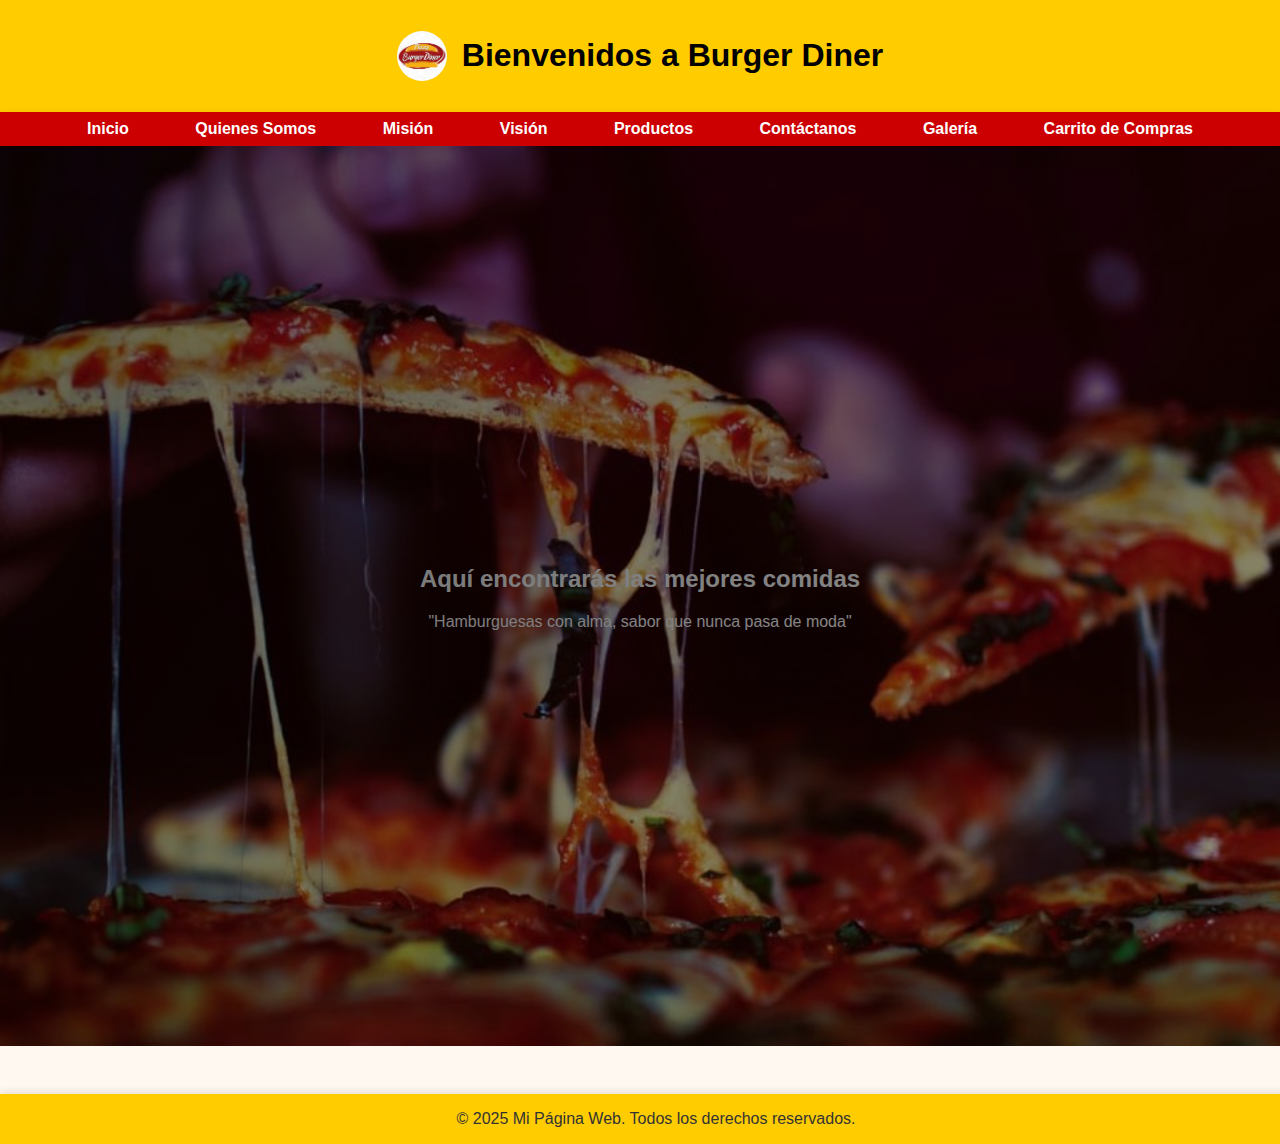
<file: tics 2/index.html>
<!DOCTYPE html>
<html lang="es">
<head>
  <meta charset="UTF-8" />
  <meta name="viewport" content="width=device-width, initial-scale=1.0" />
  <title>Mi Página Web</title>
  <link rel="stylesheet" href="style.css" />
</head>
<body>


  <header>
    <img src="burge.jpg" alt="Logo de burger Diner" class="logo" />
    <h1>Bienvenidos a Burger Diner</h1>
  </header>

  <nav>
   <a href="index.html">Inicio</a>
    <a href="Quienes somos.html">Quienes Somos</a>
    <a href="Mision.html">Misión</a>
    <a href="Vision.html">Visión</a>
    <a href="Productos.html">Productos</a>
    <a href="Contactanos.html">Contáctanos</a>
    <a href="Galeria.html">Galería</a>
    <a href="Carrito.html">Carrito de Compras</a>
  </nav>

  <main>
    <section class="hero">
      <div class="hero-content">
        <h2>Aquí encontrarás las mejores comidas</h2>
        <p>"Hamburguesas con alma, sabor que nunca pasa de moda"</p>
      </div>
    </section>
  </main>

  <footer>
    &copy; 2025 Mi Página Web. Todos los derechos reservados.
  </footer>

</body>
</html>
</file>
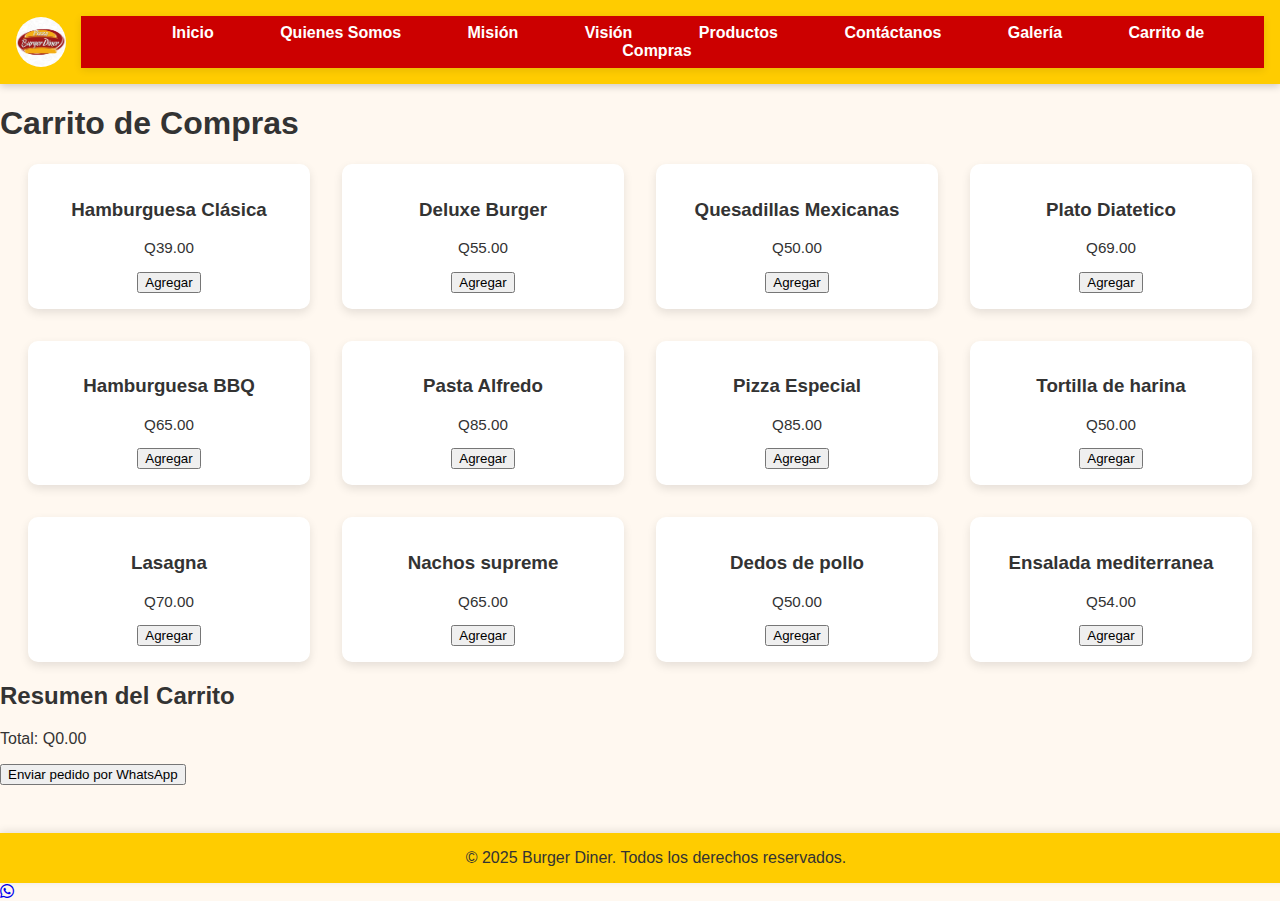
<file: tics 2/Carrito.html>
<!DOCTYPE html>
<html lang="es">
<head>
  <meta charset="UTF-8" />
  <meta name="viewport" content="width=device-width, initial-scale=1" />
  <title>Carrito de Compras | Burger Diner</title>

  <link rel="stylesheet" href="https://cdnjs.cloudflare.com/ajax/libs/font-awesome/6.5.0/css/all.min.css" crossorigin="anonymous" />
  <link rel="stylesheet" href="style.css" />
</head>
<body>

  <header>
     <img src="burge.jpg" alt="Logo Burger Diner" class="logo">
  
    <nav>
      <a href="index.html">Inicio</a>
      <a href="Quienes somos.html">Quienes Somos</a>
      <a href="Mision.html">Misión</a>
      <a href="Vision.html">Visión</a>
      <a href="Productos.html">Productos</a>
      <a href="Contactanos.html">Contáctanos</a>
      <a href="Galeria.html">Galería</a>
      <a href="Carrito.html">Carrito de Compras</a>
    </nav>
  </header>

  <h1>Carrito de Compras</h1>

  <div class="contenedor-productos">
    <div class="producto"><h3>Hamburguesa Clásica</h3><p>Q39.00</p><button onclick="agregar('Hamburguesa Clásica',39)">Agregar</button></div>
    <div class="producto"><h3>Deluxe Burger</h3><p>Q55.00</p><button onclick="agregar('Cheeseburger',55)">Agregar</button></div>
    <div class="producto"><h3>Quesadillas Mexicanas</h3><p>Q50.00</p><button onclick="agregar('Papas Fritas',50)">Agregar</button></div>
    <div class="producto"><h3>Plato Diatetico</h3><p>Q69.00</p><button onclick="agregar('Milkshake de Vainilla',69)">Agregar</button></div>
    <div class="producto"><h3>Hamburguesa BBQ</h3><p>Q65.00</p><button onclick="agregar('Hamburguesa BBQ',65)">Agregar</button></div>
    <div class="producto"><h3>Pasta Alfredo</h3><p>Q85.00</p><button onclick="agregar('Combo Familiar',65)">Agregar</button></div>
    <div class="producto"><h3>Pizza Especial</h3><p>Q85.00</p><button onclick="agregar('Pizza Especial',85)">Agregar</button></div>
    <div class="producto"><h3>Tortilla de harina</h3><p>Q50.00</p><button onclick="agregar('Tortilla de harina',50)">Agregar</button></div>
 <div class="producto"><h3>Lasagna</h3><p>Q70.00</p><button onclick="agregar('Lasagna',70)">Agregar</button></div>
  <div class="producto"><h3>Nachos supreme</h3><p>Q65.00</p><button onclick="agregar('Nachos supreme',65)">Agregar</button></div>
   <div class="producto"><h3>Dedos de pollo</h3><p>Q50.00</p><button onclick="agregar('Dedos de pollo',50)">Agregar</button></div>
    <div class="producto"><h3>Ensalada mediterranea</h3><p>Q54.00</p><button onclick="agregar('Ensalada mediterranea',54)">Agregar</button></div>
  </div>

  <div class="carrito">
    <h2>Resumen del Carrito</h2>
    <ul id="lista-carrito"></ul>
    <p>Total: Q<span id="total">0.00</span></p>
    <button onclick="enviarPedido()">Enviar pedido por WhatsApp</button>
  </div>

  <footer>
    &copy; 2025 Burger Diner. Todos los derechos reservados.
  </footer>

  <!-- Botón flotante de WhatsApp -->
  <a href="https://wa.me/50279648600?text=Hola%2C%20me%20gustaría%20hacer%20un%20pedido"
     class="whatsapp-float" target="_blank" aria-label="WhatsApp">
    <i class="fab fa-whatsapp"></i>
  </a>

  <script>
    const carrito = [];

    function agregar(nombre, precio) {
      carrito.push({ nombre, precio });
      render();
    }

    function render() {
      const ul = document.getElementById("lista-carrito");
      ul.innerHTML = "";
      let total = 0;
      carrito.forEach(item => {
        const li = document.createElement("li");
        li.textContent = `${item.nombre} - Q${item.precio.toFixed(2)}`;
        ul.appendChild(li);
        total += item.precio;
      });
      document.getElementById("total").textContent = total.toFixed(2);
    }

    function enviarPedido() {
      if (!carrito.length) {
        alert("El carrito está vacío.");
        return;
      }
      let mensaje = "Hola, quiero hacer un pedido:\n";
      carrito.forEach(i => mensaje += `- ${i.nombre}: Q${i.precio.toFixed(2)}\n`);
      const total = carrito.reduce((s, i) => s + i.precio, 0);
      mensaje += `Total: Q${total.toFixed(2)}`;
      const url = `https://wa.me/50279428490?text=${encodeURIComponent(mensaje)}`;
      window.open(url, "_blank");
    }
  </script>
</body>
</html>
</file>
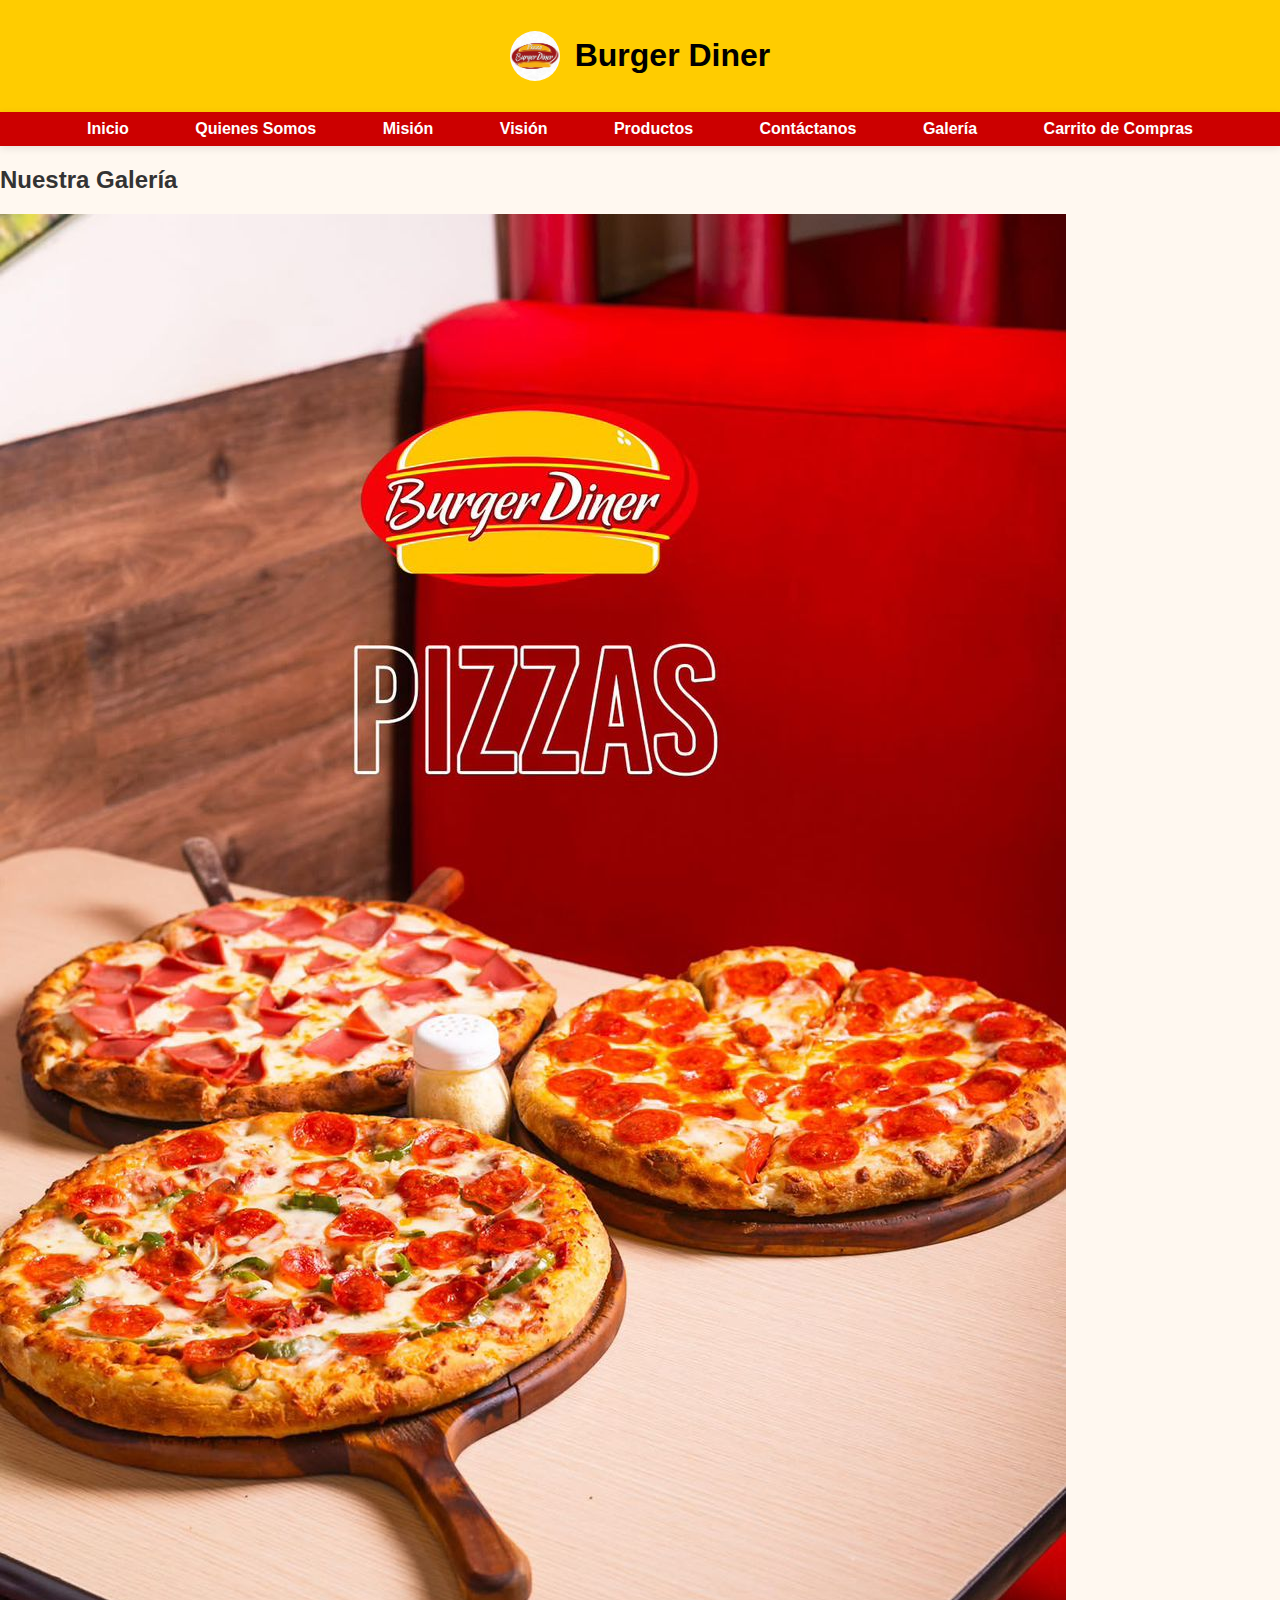
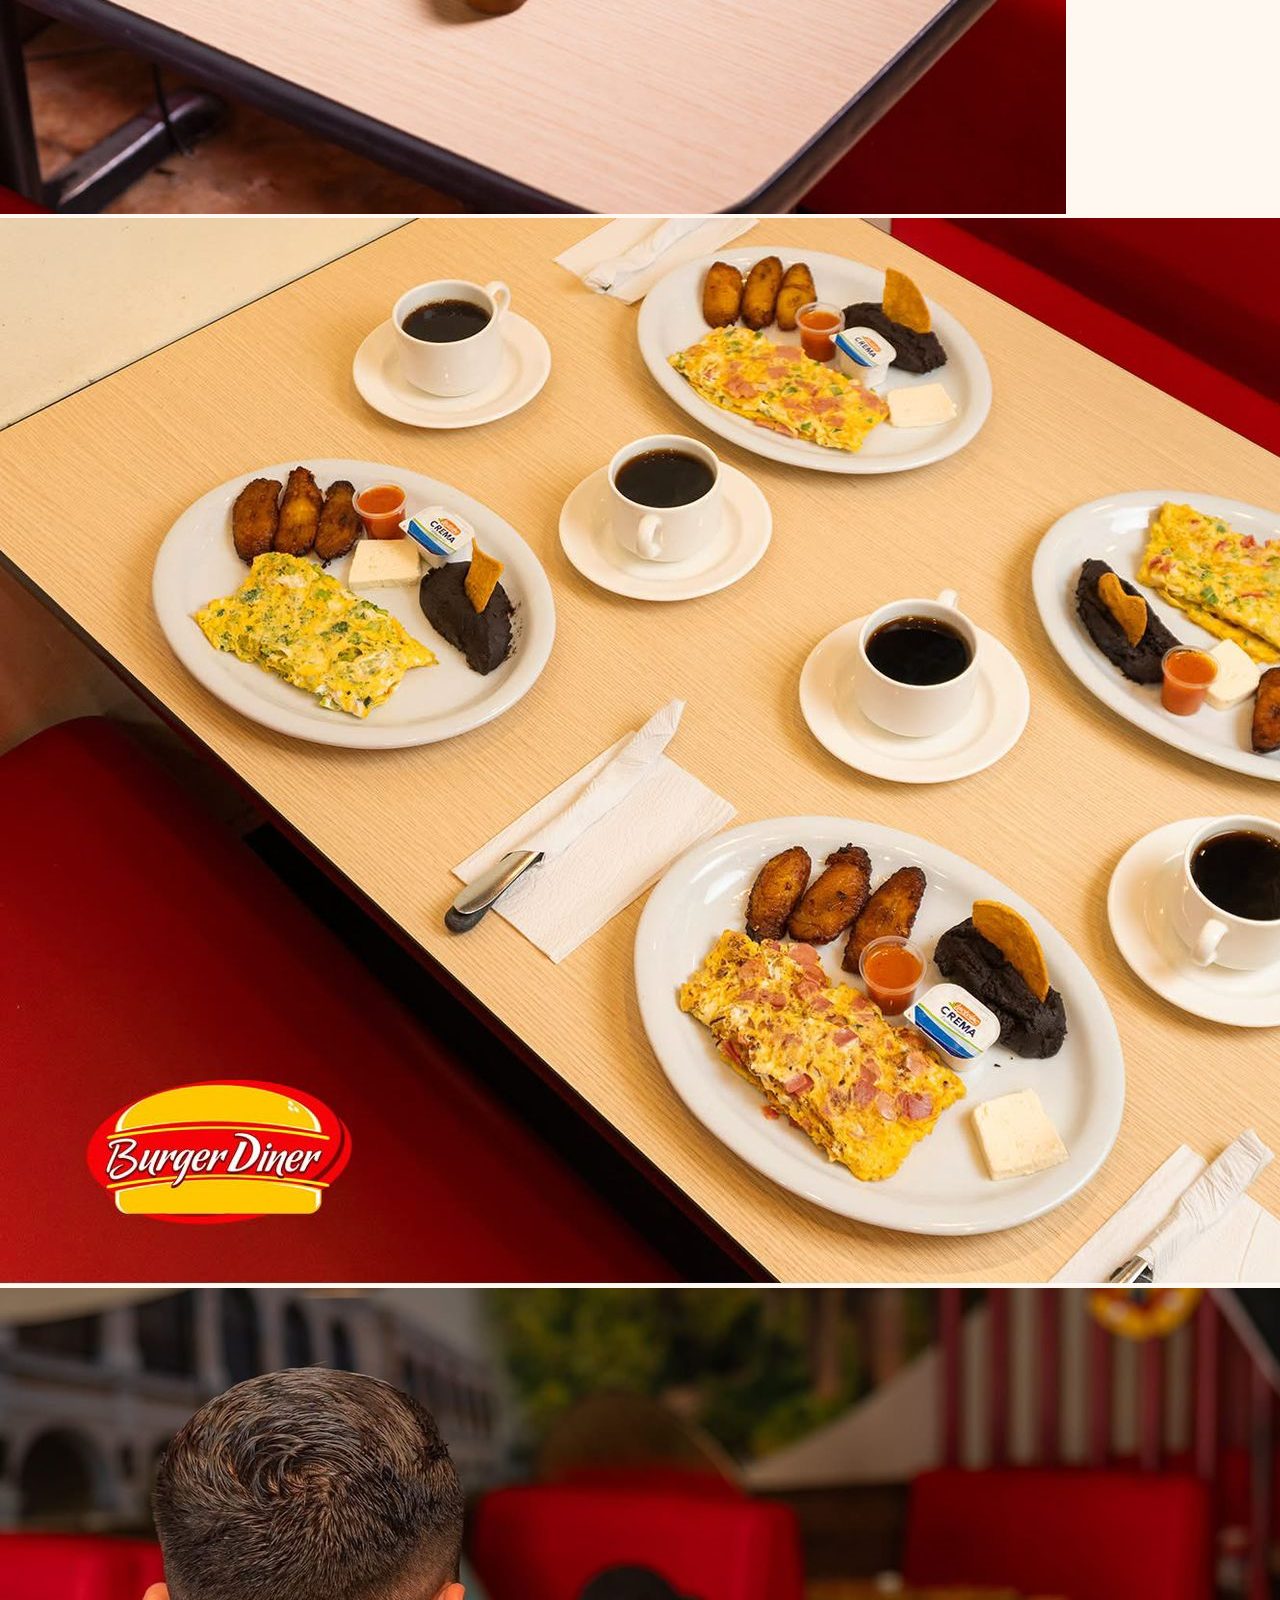
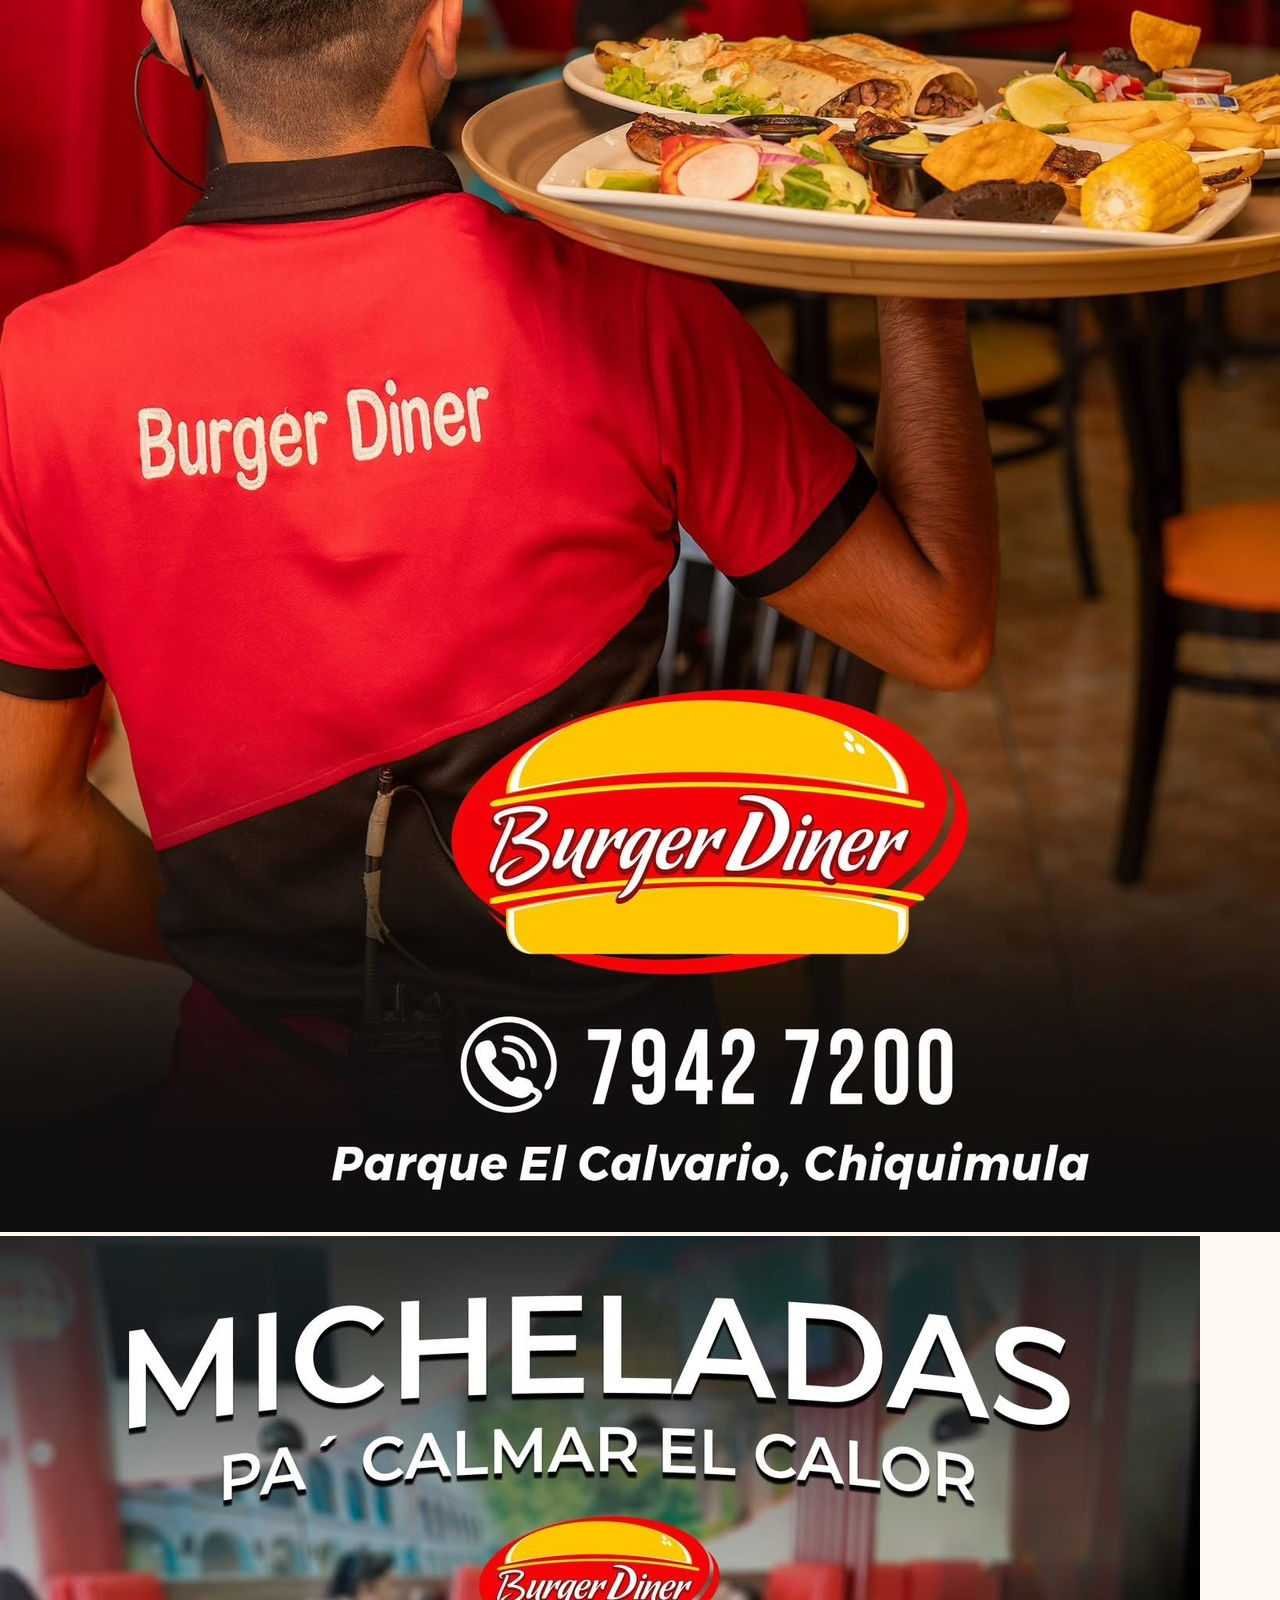
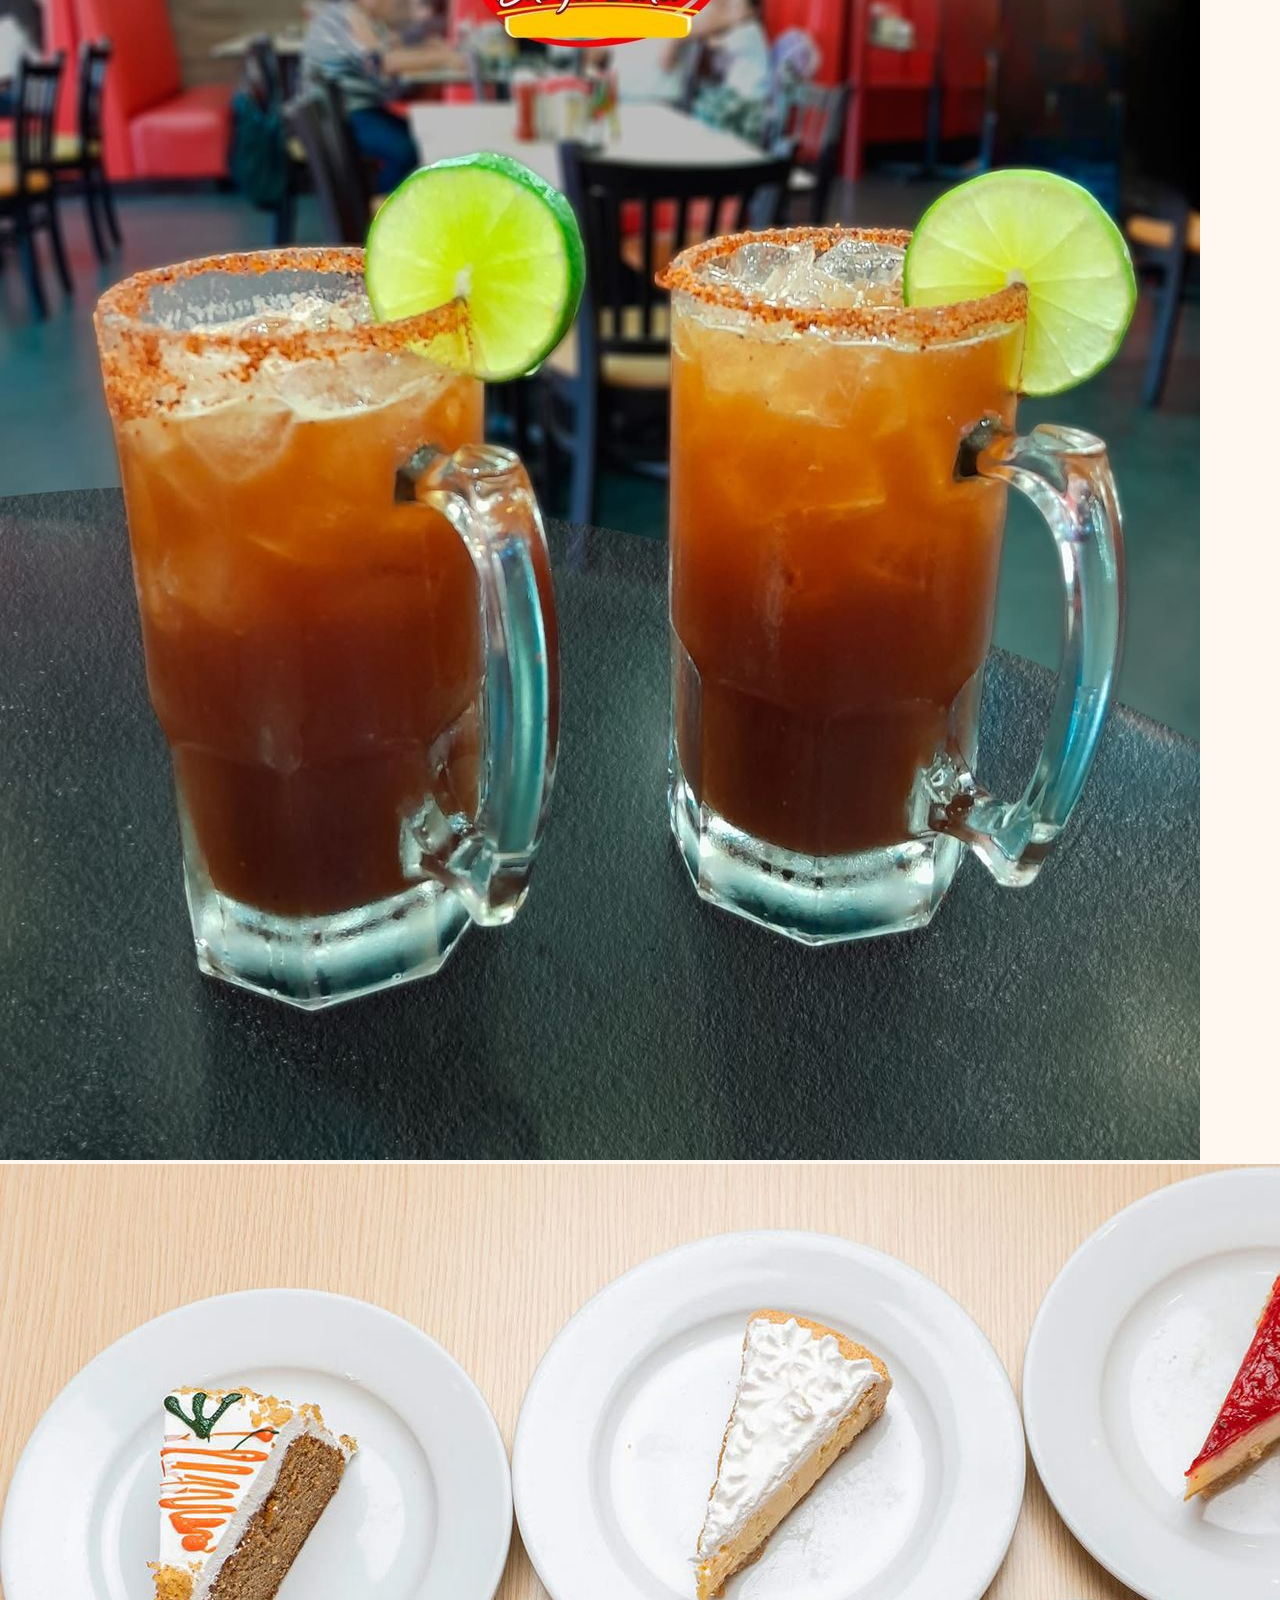
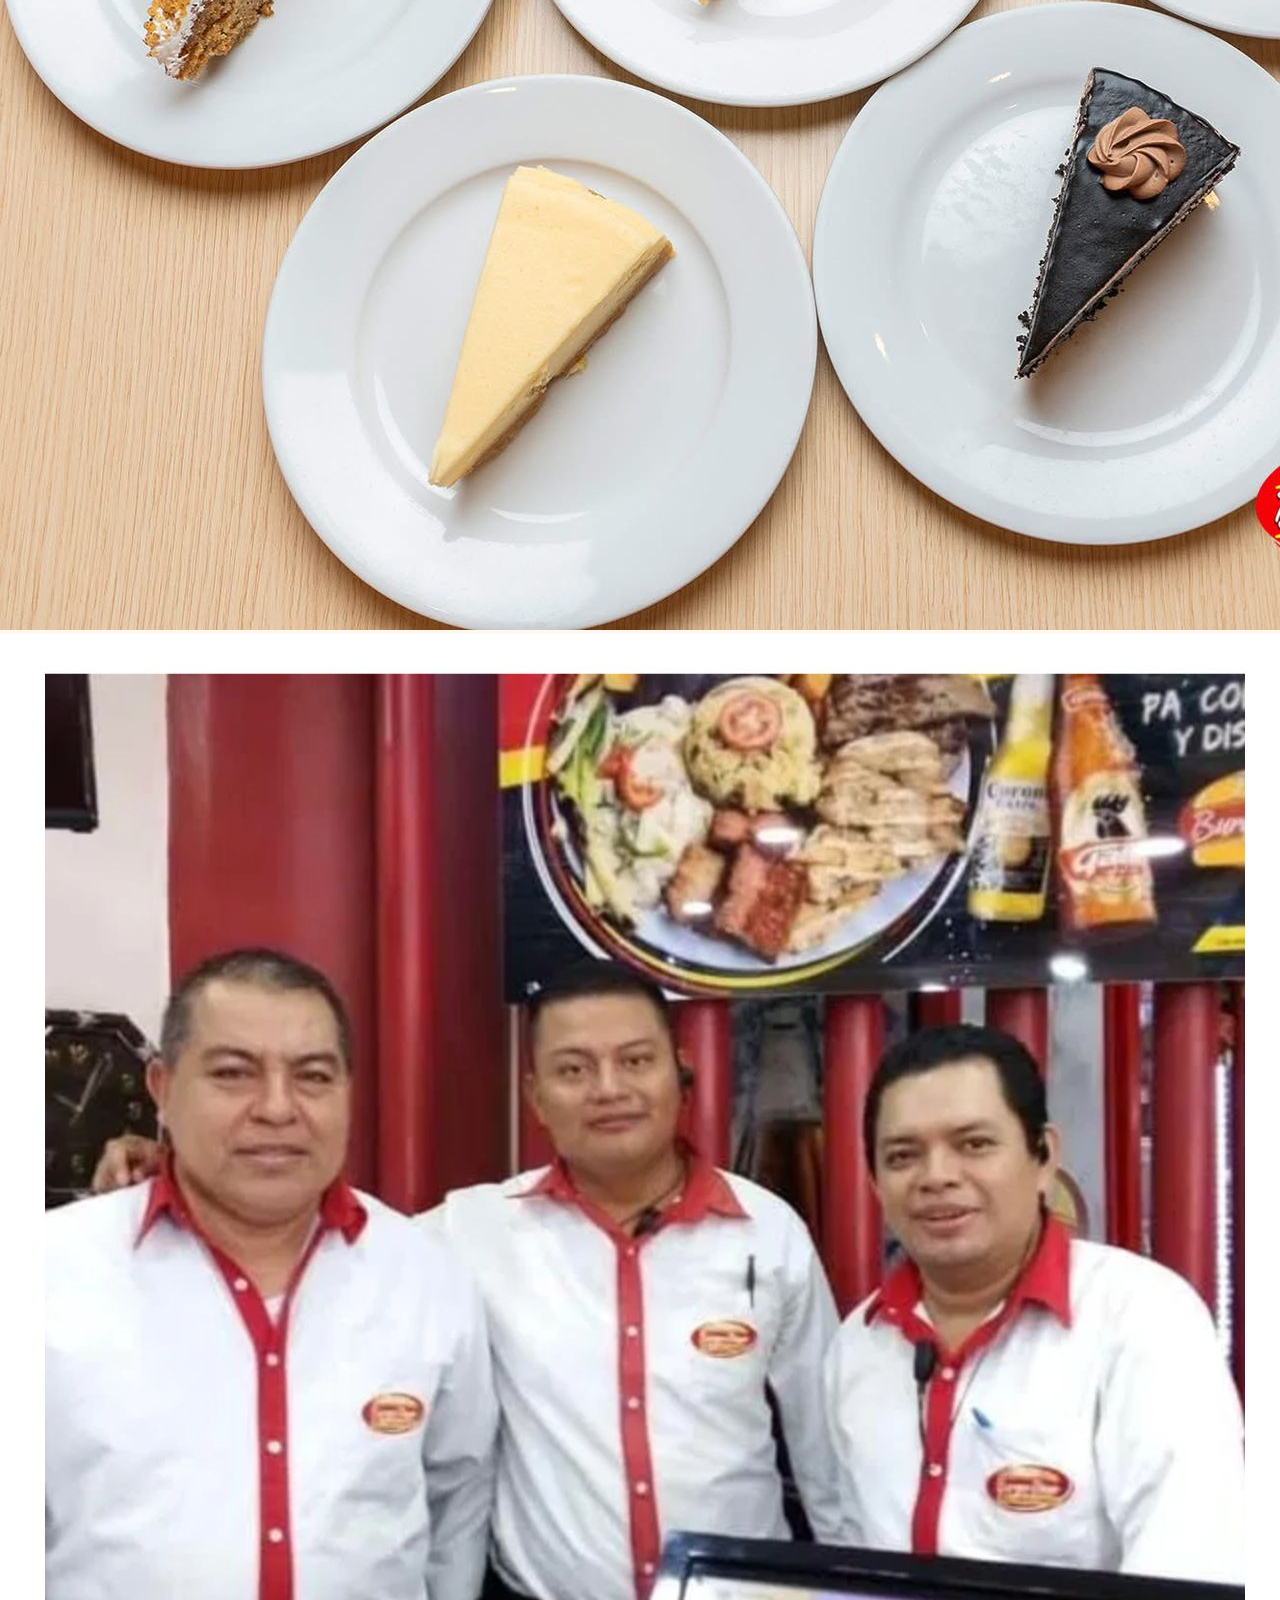
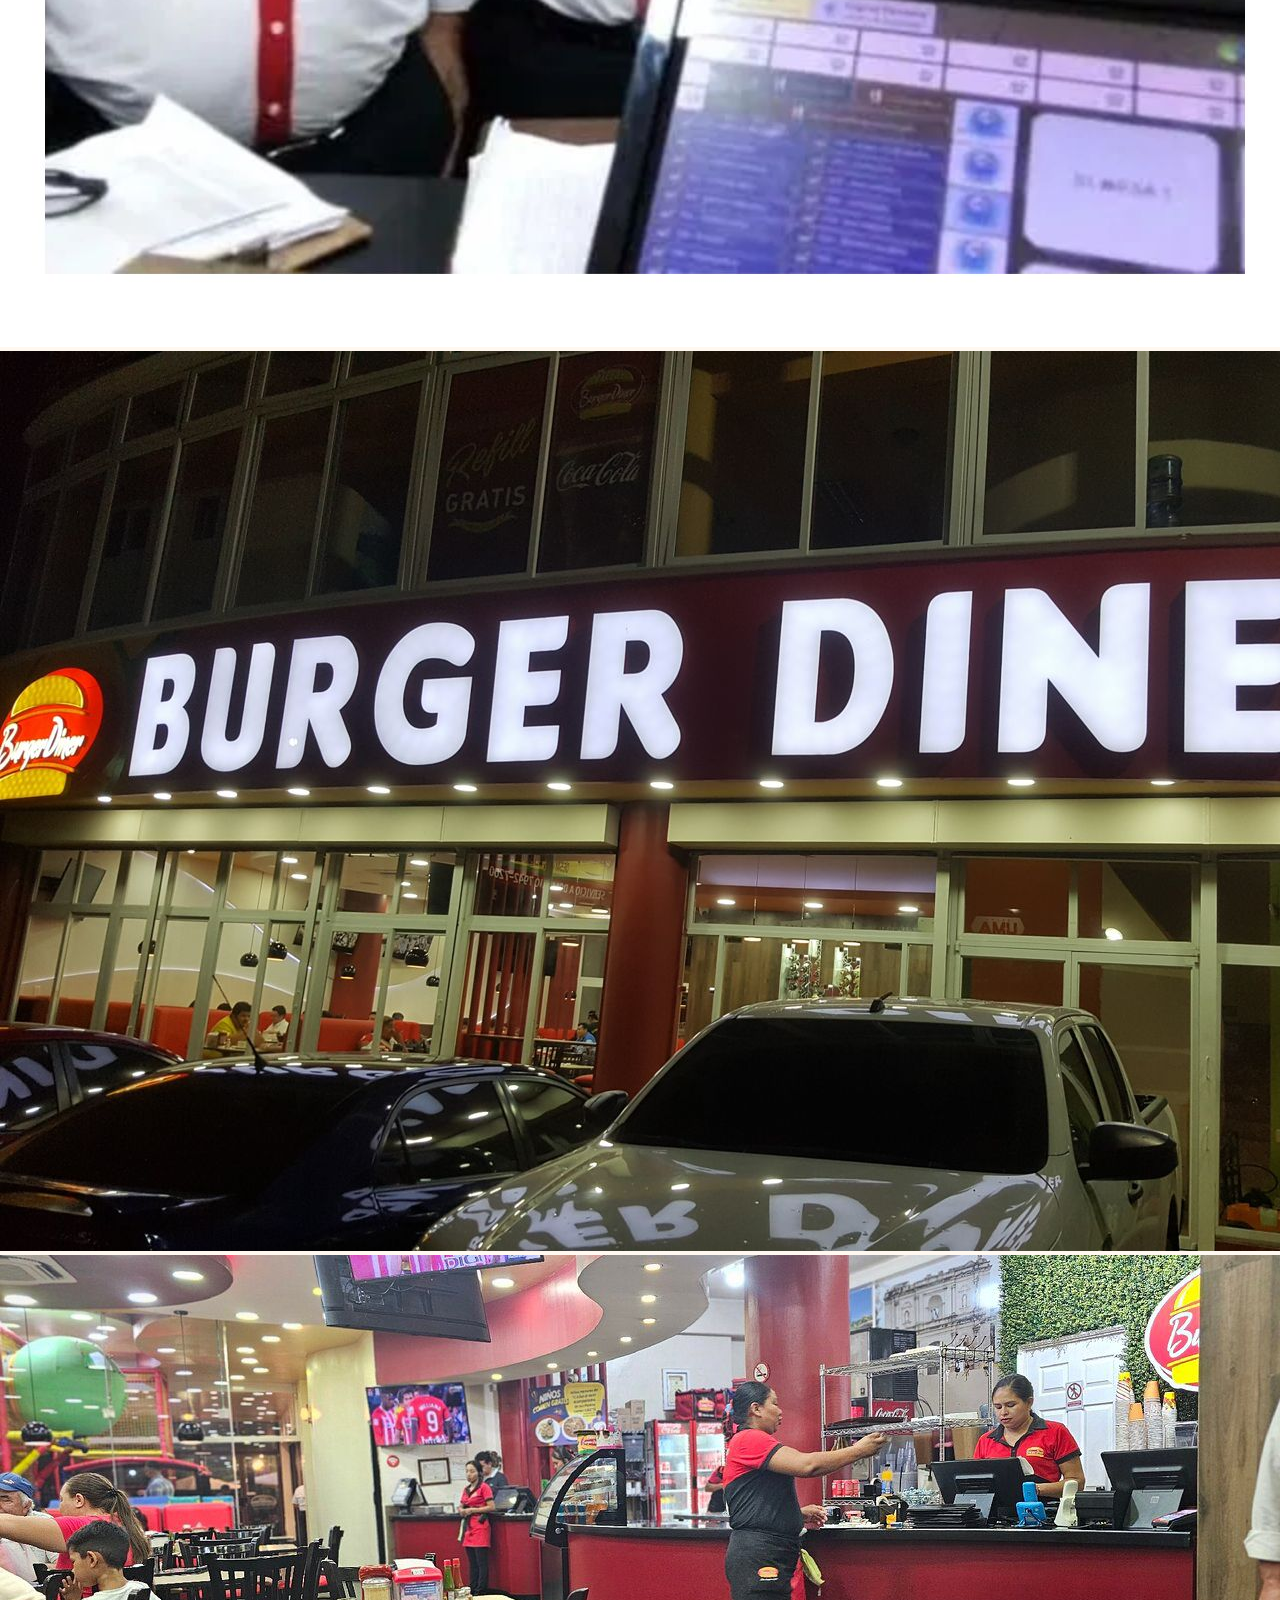
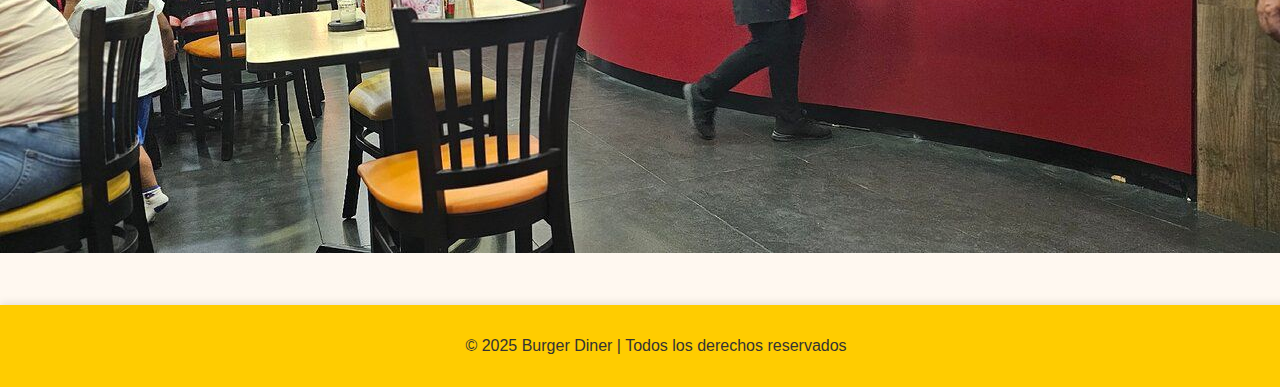
<file: tics 2/Galeria.html>
<!DOCTYPE html>
<html lang="es">
<head>
  <meta charset="UTF-8">
  <meta name="viewport" content="width=device-width, initial-scale=1.0">
  <title>Galería | Burger Diner</title>
  <link rel="stylesheet" href="style.css">
</head>
<body>

  <header>
    <img src="burge.jpg" alt="Logo Burger Diner" class="logo">
    <h1>Burger Diner</h1>
  </header>

  <nav>
   <a href="index.html">Inicio</a>
    <a href="Quienes somos.html">Quienes Somos</a>
    <a href="Mision.html">Misión</a>
    <a href="Vision.html">Visión</a>
    <a href="Productos.html">Productos</a>
    <a href="Contactanos.html">Contáctanos</a>
    <a href="Galeria.html">Galería</a>
    <a href="Carrito.html">Carrito de Compras</a>
  </nav>

  <section class="galeria">
    <h2>Nuestra  Galería</h2>
    <div class="contenedor-galeria">
      <img src="pizzzas.jpg" alt="Pizzas">
      <img src="Desayunos.jpg" alt="Desayunos">
      <img src="Diner.jpg" alt="Interior del Restaurante">
      <img src="Bebidas.jpg" alt="Bebida Refrescante">
      <img src="Postres.jpg" alt="Postres Caseros">
      <img src="Equipo.jpg" alt="Equipo de Cocina">
      <img src="Burger Diner.jpg" alt="Burger Diner">
      <img src="Restaurante.jpg" alt="Restaurante">
    </div>
  </section>

  <footer>
    <p>&copy; 2025 Burger Diner | Todos los derechos reservados</p>
  </footer>

</body>
</html>
</file>
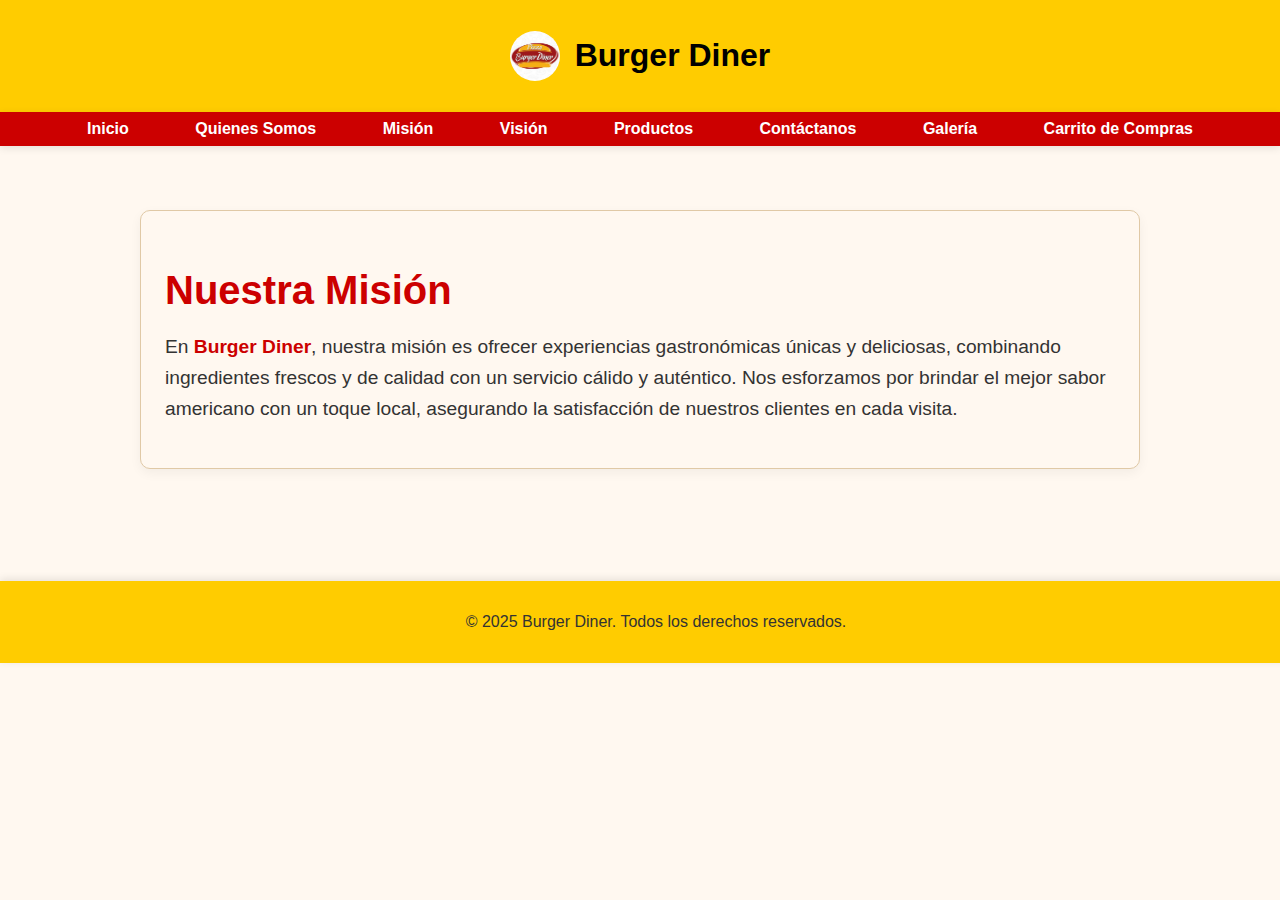
<file: tics 2/Mision.html>
<!DOCTYPE html>
<html lang="es">
<head>
  <meta charset="UTF-8">
  <title>Misión - Burger Diner</title>
  <link rel="stylesheet" href="style.css">
</head>
<body>

  <header>
    <img src="burge.jpg" alt="Logo de Burger Diner" class="logo">
    <h1>Burger Diner</h1>
  </header>

  <nav>
    <a href="index.html">Inicio</a>
    <a href="Quienes somos.html">Quienes Somos</a>
    <a href="Mision.html">Misión</a>
    <a href="Vision.html">Visión</a>
    <a href="Productos.html">Productos</a>
    <a href="Contactanos.html">Contáctanos</a>
    <a href="Galeria.html">Galería</a>
    <a href="Carrito.html">Carrito de Compras</a>
  </nav>

 
  <section class="contenido">
    <div class="caja-texto">
    <div class="texto">
    <h2>Nuestra Misión</h2>
      <p>
        En <span class="resaltado">Burger Diner</span>, nuestra misión es ofrecer experiencias gastronómicas únicas y deliciosas, combinando ingredientes frescos y de calidad con un servicio cálido y auténtico. Nos esforzamos por brindar el mejor sabor americano con un toque local, asegurando la satisfacción de nuestros clientes en cada visita.
      </p>
    </div>
  </section>

  <footer>
    <p>&copy; 2025 Burger Diner. Todos los derechos reservados.</p>
  </footer>

</body>
</html>
</file>
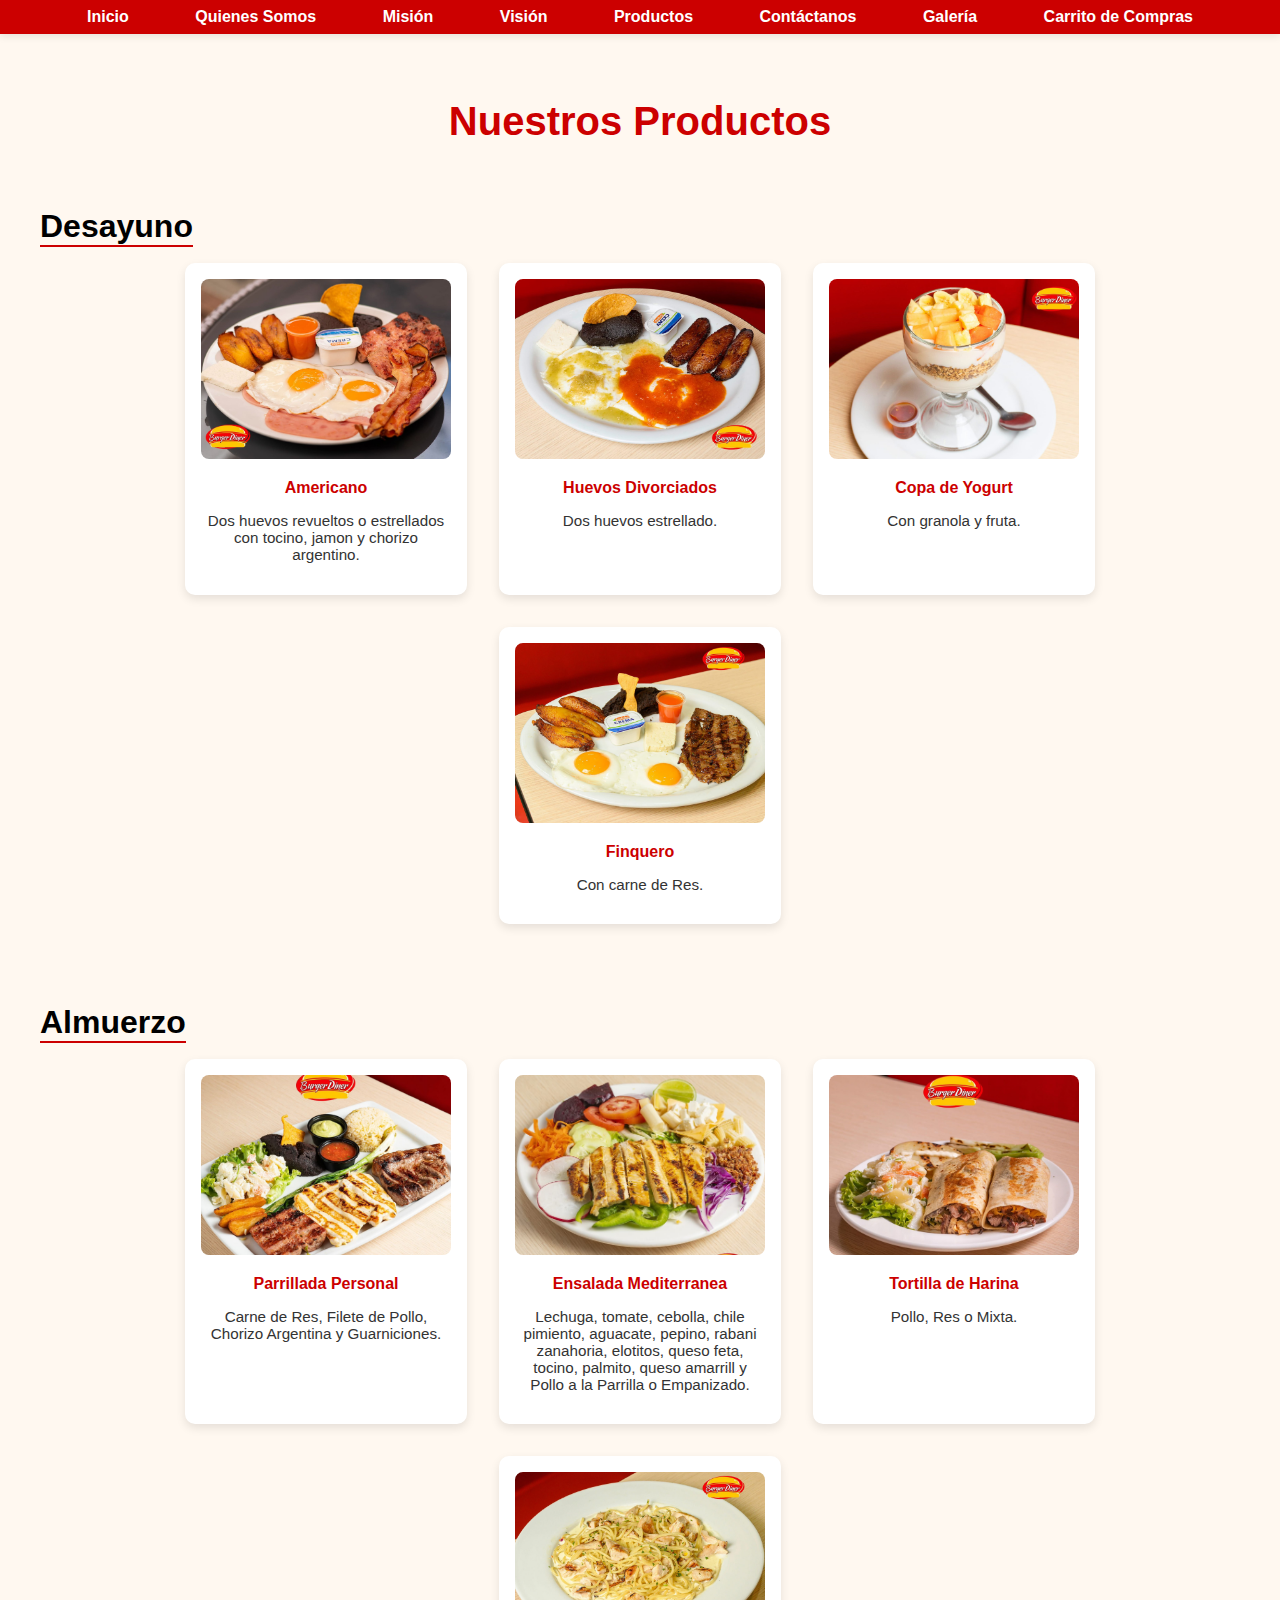
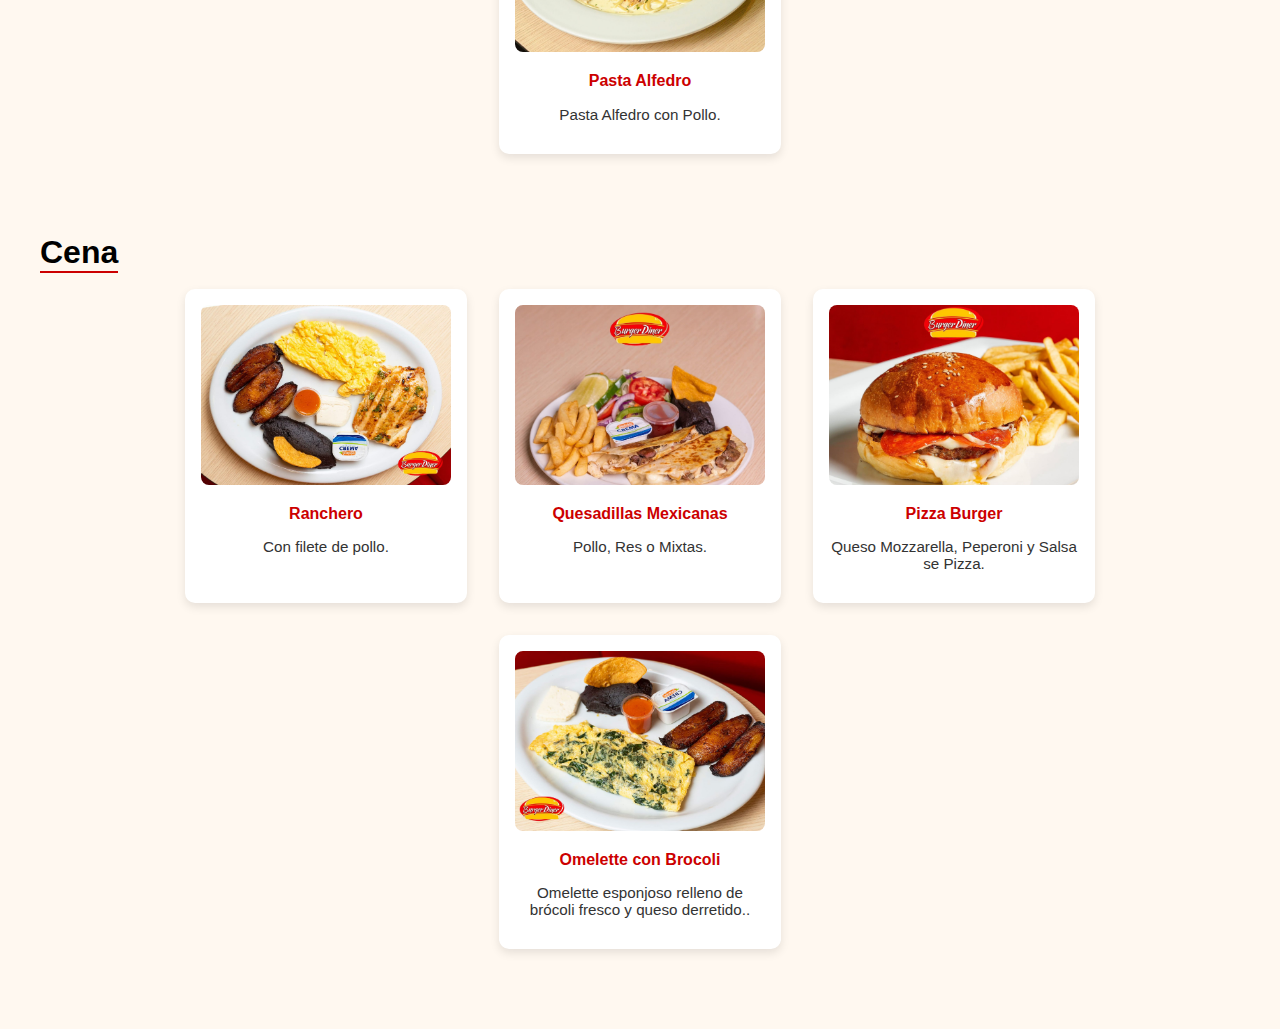
<file: tics 2/Productos.html>
<!DOCTYPE html>
<html lang="es">
<head>
  <meta charset="UTF-8" />
  <meta name="viewport" content="width=device-width, initial-scale=1.0"/>
  <title>Productos</title>
  <link rel="stylesheet" href="style.css" />
</head>
<body>

  
  <nav>
    <a href="index.html">Inicio</a>
    <a href="Quienes somos.html">Quienes Somos</a>
    <a href="Mision.html">Misión</a>
    <a href="Vision.html">Visión</a>
    <a href="Productos.html">Productos</a>
    <a href="Contactanos.html">Contáctanos</a>
    <a href="Galeria.html">Galería</a>
    <a href="Carrito.html">Carrito de Compras</a>
  </nav>

  <!-- Sección de productos -->
  <section class="Productos">
    <h2>Nuestros Productos</h2>

    <!-- DESAYUNO -->
    <div class="categoria">
      <h3>Desayuno</h3>
      <div class="contenedor-productos">
        <div class="producto">
          <img src="Americano.jpg" alt="Americano">
          <h4>Americano</h4>
          <p>Dos huevos revueltos o estrellados con tocino, jamon y chorizo argentino.</p>
        </div>
        <div class="producto">
          <img src="Huevos.jpg" alt="Huevos">
          <h4>Huevos Divorciados</h4>
          <p>Dos huevos estrellado.</p>
        </div>
        <div class="producto">
          <img src="Yogurt.jpg" alt="Yogurt">
          <h4> Copa de Yogurt</h4>
          <p>Con granola y fruta.</p>
        </div>
        <div class="producto">
          <img src="Finquero.jpg" alt="Finquero">
          <h4>Finquero </h4>
          <p>Con carne de Res.</p>
        </div>
      </div>
    </div>

    <!-- ALMUERZO -->
    <div class="categoria">
      <h3>Almuerzo</h3>
      <div class="contenedor-productos">
        <div class="producto">
          <img src="Parrillada.jpg" alt="Parrillada">
          <h4>Parrillada Personal </h4>
          <p>Carne de Res, Filete de Pollo, Chorizo Argentina y Guarniciones.</p>
        </div>
        <div class="producto">
          <img src="Ensalada.jpg" alt="Ensalada">
          <h4>Ensalada Mediterranea</h4>
          <p>Lechuga, tomate, cebolla, chile pimiento, aguacate, pepino, rabani zanahoria, elotitos, queso feta, tocino, palmito, queso amarrill y Pollo a la Parrilla o Empanizado.</p>
        </div>
        <div class="producto">
          <img src="Tortilla.jpg" alt="Tortilla">
          <h4>Tortilla de Harina</h4>
          <p>Pollo, Res o Mixta.</p>
        </div>
        <div class="producto">
          <img src="Alfedro.jpg" alt="Alfedro">
          <h4>Pasta Alfedro</h4>
          <p>Pasta Alfedro con Pollo.</p>
        </div>
      </div>
    </div>

    <!-- CENA -->
    <div class="categoria">
      <h3>Cena</h3>
      <div class="contenedor-productos">
        <div class="producto">
          <img src="Ranchero.jpg" alt="Ranchero">
          <h4>Ranchero</h4>
          <p>Con filete de pollo.</p>
        </div>
        <div class="producto">
          <img src="Quesadillas.jpg" alt="Quesadillas">
          <h4>Quesadillas Mexicanas</h4>
          <p>Pollo, Res o Mixtas.</p>
        </div>
        <div class="producto">
          <img src="Pizza.jpg" alt="Pizza">
          <h4>Pizza Burger</h4>
          <p> Queso Mozzarella, Peperoni y Salsa se Pizza.</p>
        </div>
        <div class="producto">
          <img src="Omelette.jpg" alt="Omelette">
          <h4>Omelette con Brocoli</h4>
          <p>Omelette esponjoso relleno de brócoli fresco y queso derretido..</p>
        </div>
      </div>
    </div>

  </section>
</body>
</html>
</file>
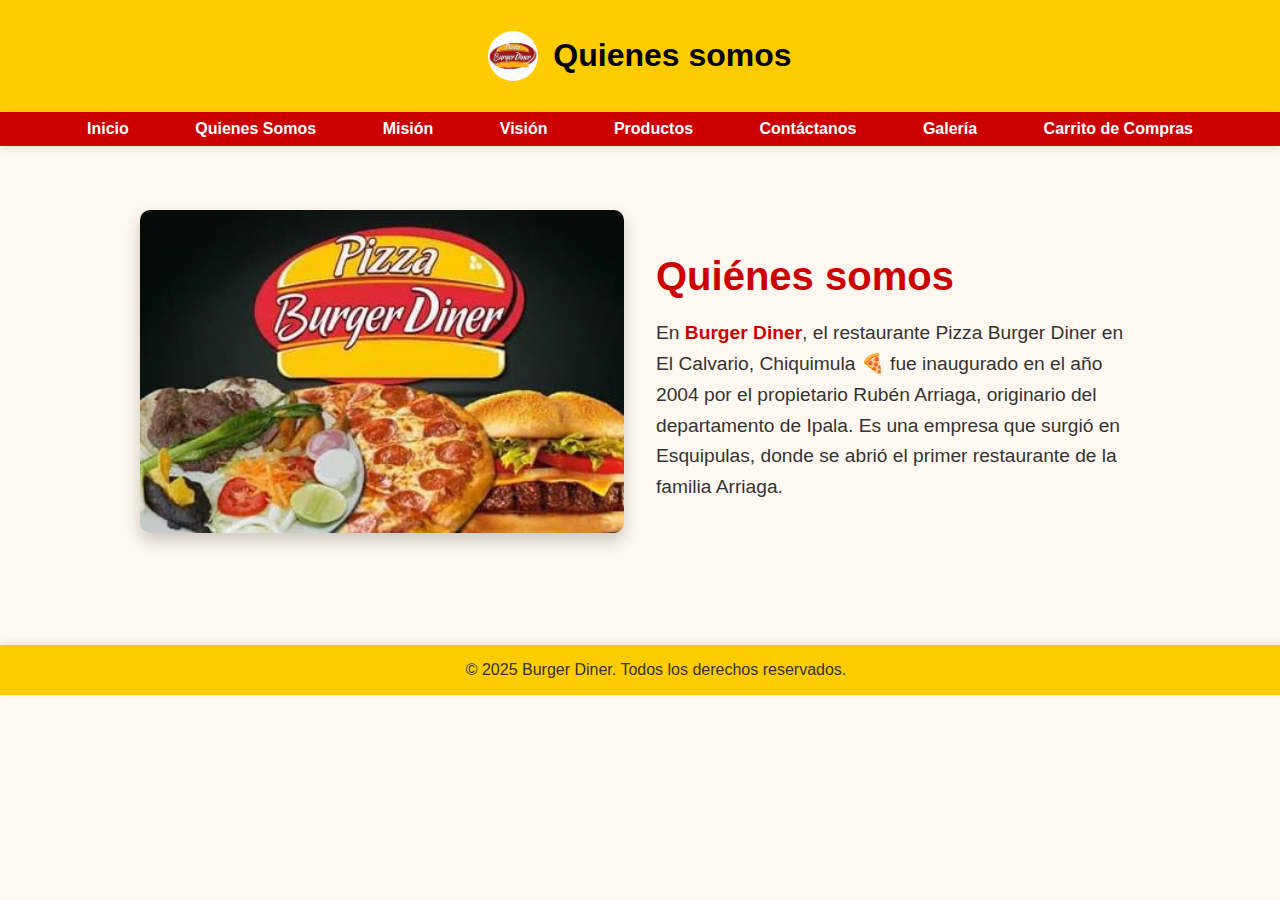
<file: tics 2/Quienes somos.html>
<!DOCTYPE html>
<html lang="es">
<head>
  <meta charset="UTF-8" />
  <meta name="viewport" content="width=device-width, initial-scale=1.0" />
  <title>Burger Diner</title>
  <link rel="stylesheet" href="style.css" />
</head>
<body>

  <header>
    <img src="burge.jpg" alt="Logo de Burger Diner" class="logo">
    <h1>Quienes somos</h1>
  </header>

  <nav>
  <a href="index.html">Inicio</a>
    <a href="Quienes somos.html">Quienes Somos</a>
    <a href="Mision.html">Misión</a>
    <a href="Vision.html">Visión</a>
    <a href="Productos.html">Productos</a>
    <a href="Contactanos.html">Contáctanos</a>
    <a href="Galeria.html">Galería</a>
    <a href="Carrito.html">Carrito de Compras</a>
  </nav>

  <section class="contenido">
    <img src="pizza-diner.jpg" alt="Cocina de Burger Diner">
    <div class="texto">
      <h2>Quiénes somos</h2>
      <p>En <span class="resaltado">Burger Diner</span>, el restaurante Pizza Burger Diner en El Calvario, Chiquimula 🍕 fue inaugurado en el año 2004 por el propietario Rubén Arriaga, originario del departamento de Ipala. Es una empresa que surgió en Esquipulas, donde se abrió el primer restaurante de la familia Arriaga.</p>
    </div>
  </section>

  <footer>
    &copy; 2025 Burger Diner. Todos los derechos reservados.
  </footer>

</body>
</html>
</file>
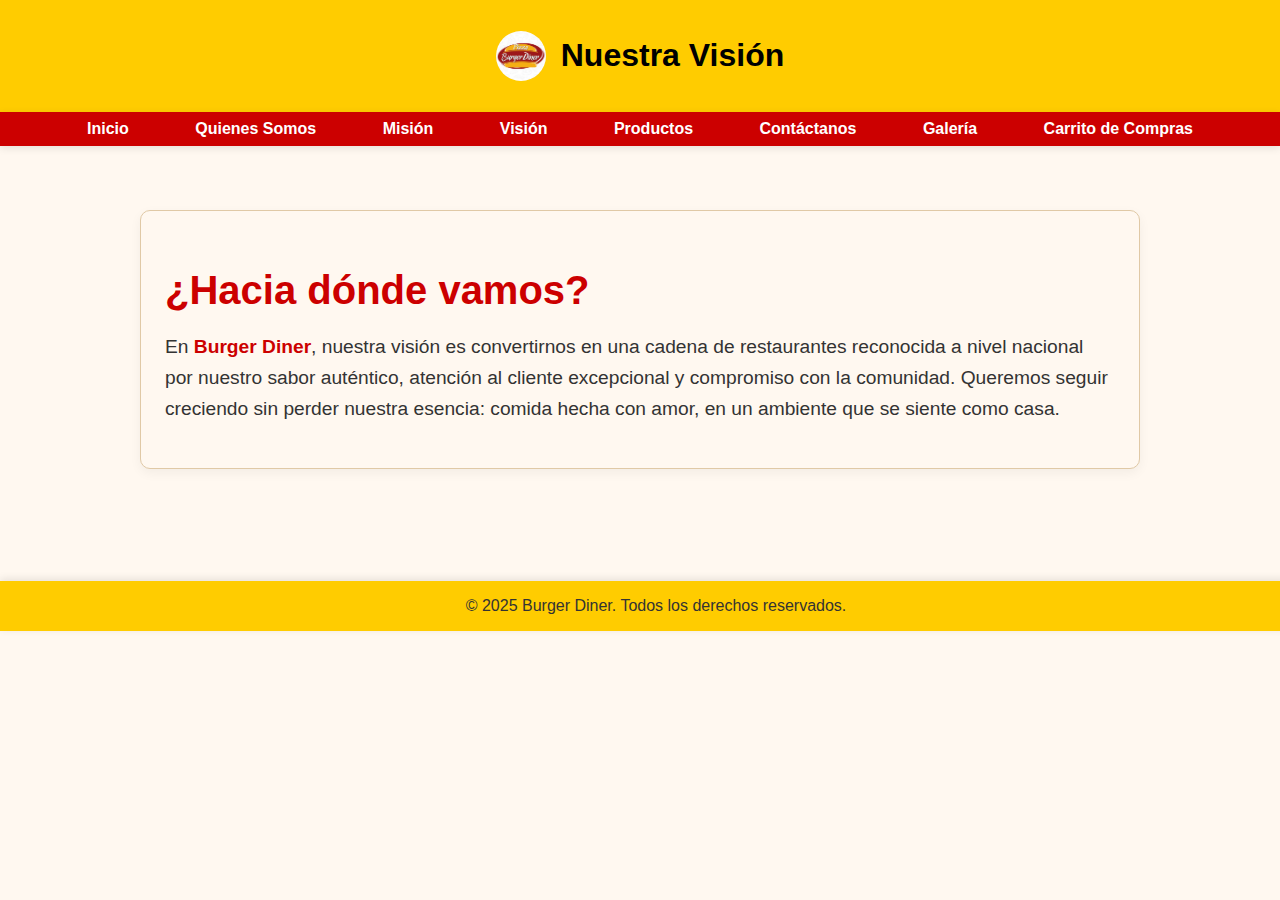
<file: tics 2/Vision.html>
<!DOCTYPE html>
<html lang="es">
<head>
  <meta charset="UTF-8" />
  <meta name="viewport" content="width=device-width, initial-scale=1" />
  <title>Burger Diner - Visión</title>
  <link rel="stylesheet" href="style.css" />
</head>
<body>

  <header>
    <img src="burge.jpg" alt="Logo de burger Diner" class="logo" />
    <h1>Nuestra Visión</h1>
  </header>
  
<nav>
   <a href="index.html">Inicio</a>
    <a href="Quienes somos.html">Quienes Somos</a>
    <a href="Mision.html">Misión</a>
    <a href="Vision.html">Visión</a>
    <a href="Productos.html">Productos</a>
    <a href="Contactanos.html">Contáctanos</a>
    <a href="Galeria.html">Galería</a>
    <a href="Carrito.html">Carrito de Compras</a>
  </nav>

  <section class="contenido">
    <div class="caja-texto">
    <div class="texto">
      <h2>¿Hacia dónde vamos?</h2>
      <p>
        En <span class="resaltado">Burger Diner</span>, nuestra visión es convertirnos en una cadena de restaurantes reconocida a nivel nacional por nuestro sabor auténtico, atención al cliente excepcional y compromiso con la comunidad. Queremos seguir creciendo sin perder nuestra esencia: comida hecha con amor, en un ambiente que se siente como casa.
      </p>
    </div>
  </section>

  <footer>
    &copy; 2025 Burger Diner. Todos los derechos reservados.
  </footer>

</body>
</html>
</file>
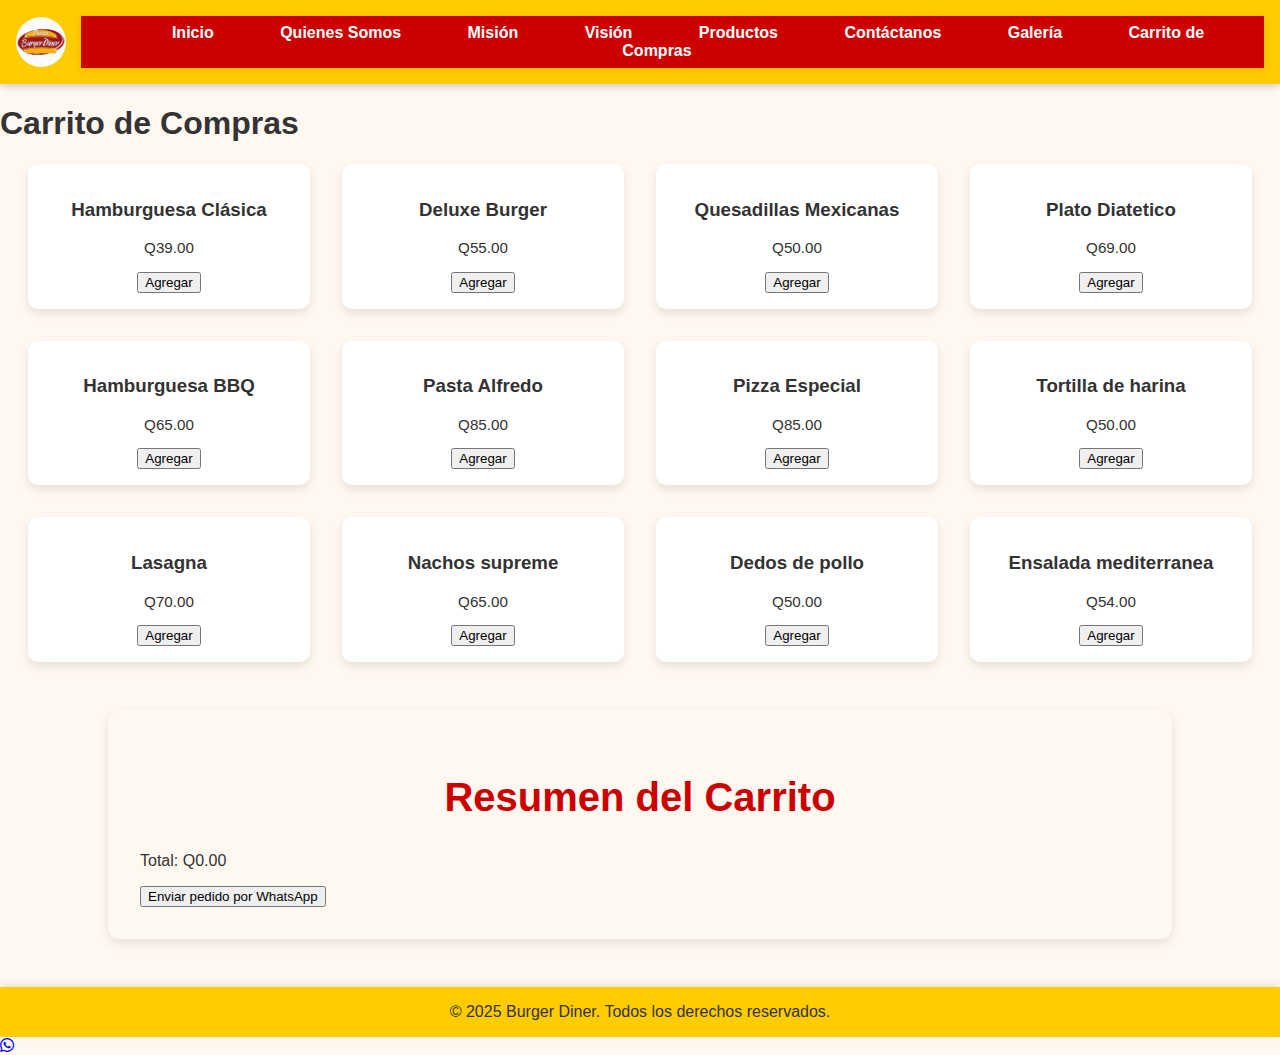
<file: tics 2/tics 2/Carrito.html>
<!DOCTYPE html>
<!DOCTYPE html>
<!DOCTYPE html>
<html lang="es">
<head>
  <meta charset="UTF-8" />
  <meta name="viewport" content="width=device-width, initial-scale=1" />
  <title>Carrito de Compras | Burger Diner</title>

  <link rel="stylesheet" href="https://cdnjs.cloudflare.com/ajax/libs/font-awesome/6.5.0/css/all.min.css" crossorigin="anonymous" />
  <link rel="stylesheet" href="style.css" />
</head>
<body>

  <header>
     <img src="burge.jpg" alt="Logo Burger Diner" class="logo">
  
    <nav>
      <a href="index.html">Inicio</a>
      <a href="Quienes somos.html">Quienes Somos</a>
      <a href="Mision.html">Misión</a>
      <a href="Vision.html">Visión</a>
      <a href="Productos.html">Productos</a>
      <a href="Contactanos.html">Contáctanos</a>
      <a href="Galeria.html">Galería</a>
      <a href="Carrito.html">Carrito de Compras</a>
    </nav>
  </header>

  <h1>Carrito de Compras</h1>

  <div class="contenedor-productos">
    <div class="producto"><h3>Hamburguesa Clásica</h3><p>Q39.00</p><button onclick="agregar('Hamburguesa Clásica',39)">Agregar</button></div>
    <div class="producto"><h3>Deluxe Burger</h3><p>Q55.00</p><button onclick="agregar('Cheeseburger',55)">Agregar</button></div>
    <div class="producto"><h3>Quesadillas Mexicanas</h3><p>Q50.00</p><button onclick="agregar('Papas Fritas',50)">Agregar</button></div>
    <div class="producto"><h3>Plato Diatetico</h3><p>Q69.00</p><button onclick="agregar('Milkshake de Vainilla',69)">Agregar</button></div>
    <div class="producto"><h3>Hamburguesa BBQ</h3><p>Q65.00</p><button onclick="agregar('Hamburguesa BBQ',65)">Agregar</button></div>
    <div class="producto"><h3>Pasta Alfredo</h3><p>Q85.00</p><button onclick="agregar('Combo Familiar',65)">Agregar</button></div>
    <div class="producto"><h3>Pizza Especial</h3><p>Q85.00</p><button onclick="agregar('Pizza Especial',85)">Agregar</button></div>
    <div class="producto"><h3>Tortilla de harina</h3><p>Q50.00</p><button onclick="agregar('Tortilla de harina',50)">Agregar</button></div>
 <div class="producto"><h3>Lasagna</h3><p>Q70.00</p><button onclick="agregar('Lasagna',70)">Agregar</button></div>
  <div class="producto"><h3>Nachos supreme</h3><p>Q65.00</p><button onclick="agregar('Nachos supreme',65)">Agregar</button></div>
   <div class="producto"><h3>Dedos de pollo</h3><p>Q50.00</p><button onclick="agregar('Dedos de pollo',50)">Agregar</button></div>
    <div class="producto"><h3>Ensalada mediterranea</h3><p>Q54.00</p><button onclick="agregar('Ensalada mediterranea',54)">Agregar</button></div>
  </div>

  <div class="carrito">
    <h2>Resumen del Carrito</h2>
    <ul id="lista-carrito"></ul>
    <p>Total: Q<span id="total">0.00</span></p>
    <button onclick="enviarPedido()">Enviar pedido por WhatsApp</button>
  </div>

  <footer>
    &copy; 2025 Burger Diner. Todos los derechos reservados.
  </footer>

  <!-- Botón flotante de WhatsApp -->
  <a href="https://wa.me/50279648600?text=Hola%2C%20me%20gustaría%20hacer%20un%20pedido"
     class="whatsapp-float" target="_blank" aria-label="WhatsApp">
    <i class="fab fa-whatsapp"></i>
  </a>

  <script>
    const carrito = [];

    function agregar(nombre, precio) {
      carrito.push({ nombre, precio });
      render();
    }

    function render() {
      const ul = document.getElementById("lista-carrito");
      ul.innerHTML = "";
      let total = 0;
      carrito.forEach(item => {
        const li = document.createElement("li");
        li.textContent = `${item.nombre} - Q${item.precio.toFixed(2)}`;
        ul.appendChild(li);
        total += item.precio;
      });
      document.getElementById("total").textContent = total.toFixed(2);
    }

    function enviarPedido() {
      if (!carrito.length) {
        alert("El carrito está vacío.");
        return;
      }
      let mensaje = "Hola, quiero hacer un pedido:\n";
      carrito.forEach(i => mensaje += `- ${i.nombre}: Q${i.precio.toFixed(2)}\n`);
      const total = carrito.reduce((s, i) => s + i.precio, 0);
      mensaje += `Total: Q${total.toFixed(2)}`;
      const url = `https://wa.me/50279428490?text=${encodeURIComponent(mensaje)}`;
      window.open(url, "_blank");
    }
  </script>
</body>
</html>
</file>
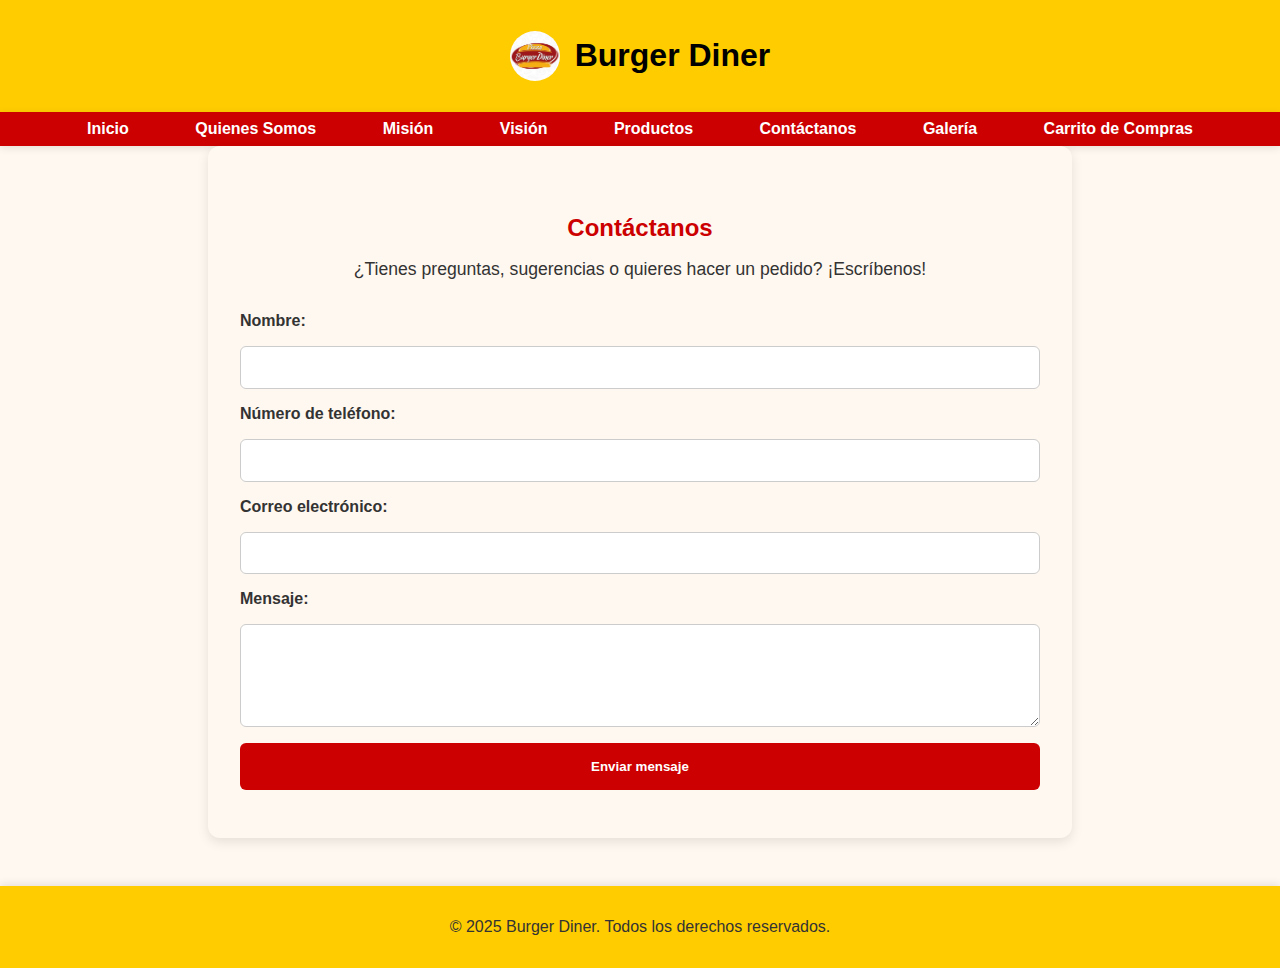
<file: tics 2/tics 2/Contactanos.html>
<!DOCTYPE html>
<html lang="es">
<head>
  <meta charset="UTF-8" />
  <meta name="viewport" content="width=device-width, initial-scale=1.0" />
  <title>Contáctanos | Burger Diner</title>
  <link rel="stylesheet" href="style.css" />
</head>
<body>

  <header>
    <img src="burge.jpg" alt="Burger Diner Logo" class="logo" />
    <h1>Burger Diner</h1>
  </header>

  <nav>
  <a href="index.html">Inicio</a>
    <a href="Quienes somos.html">Quienes Somos</a>
    <a href="Mision.html">Misión</a>
    <a href="Vision.html">Visión</a>
    <a href="Productos.html">Productos</a>
    <a href="Contactanos.html">Contáctanos</a>
    <a href="Galeria.html">Galería</a>
    <a href="Carrito.html">Carrito de Compras</a>
  </nav>

  <section class="contacto">
    <h2>Contáctanos</h2>
    <p>¿Tienes preguntas, sugerencias o quieres hacer un pedido? ¡Escríbenos!</p>

    <form class="formulario" action="#" method="post">
      <label for="nombre">Nombre:</label>
      <input type="text" id="nombre" name="nombre" required />

      <label for="telefono">Número de teléfono:</label>
      <input type="tel" id="telefono" name="telefono" required />

      <label for="correo">Correo electrónico:</label>
      <input type="email" id="correo" name="correo" required />

      <label for="mensaje">Mensaje:</label>
      <textarea id="mensaje" name="mensaje" rows="5" required></textarea>

      <button type="submit">Enviar mensaje</button>
    </form>
  </section>

  <footer>
    <p>&copy; 2025 Burger Diner. Todos los derechos reservados.</p>
  </footer>

</body>
</html>
</file>
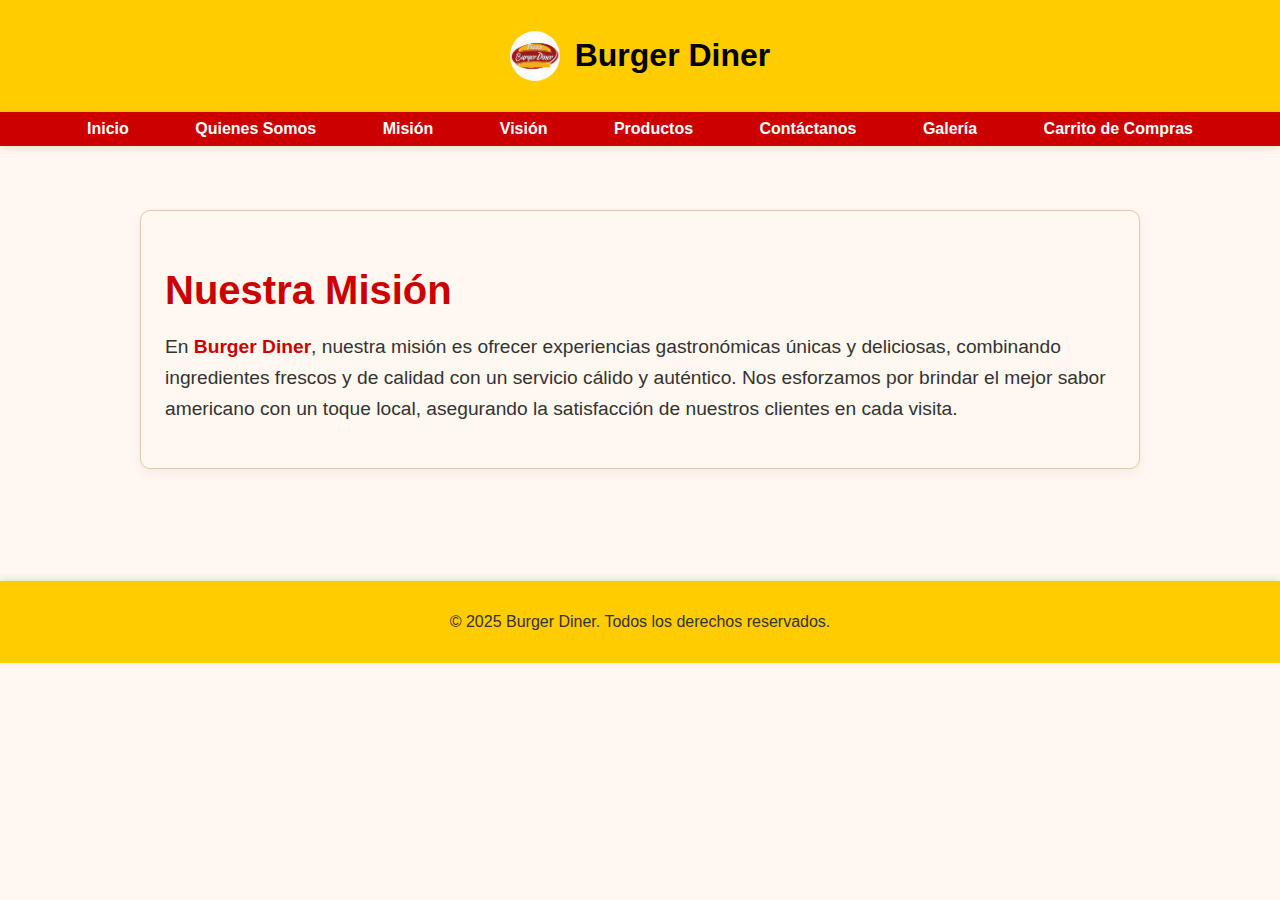
<file: tics 2/tics 2/Mision.html>
<!DOCTYPE html>
<!DOCTYPE html>
<html lang="es">
<head>
  <meta charset="UTF-8">
  <title>Misión - Burger Diner</title>
  <link rel="stylesheet" href="style.css">
</head>
<body>

  <header>
    <img src="burge.jpg" alt="Logo de Burger Diner" class="logo">
    <h1>Burger Diner</h1>
  </header>

  <nav>
    <a href="index.html">Inicio</a>
    <a href="Quienes somos.html">Quienes Somos</a>
    <a href="Mision.html">Misión</a>
    <a href="Vision.html">Visión</a>
    <a href="Productos.html">Productos</a>
    <a href="Contactanos.html">Contáctanos</a>
    <a href="Galeria.html">Galería</a>
    <a href="Carrito.html">Carrito de Compras</a>
  </nav>

 
  <section class="contenido">
    <div class="caja-texto">
    <div class="texto">
    <h2>Nuestra Misión</h2>
      <p>
        En <span class="resaltado">Burger Diner</span>, nuestra misión es ofrecer experiencias gastronómicas únicas y deliciosas, combinando ingredientes frescos y de calidad con un servicio cálido y auténtico. Nos esforzamos por brindar el mejor sabor americano con un toque local, asegurando la satisfacción de nuestros clientes en cada visita.
      </p>
    </div>
  </section>

  <footer>
    <p>&copy; 2025 Burger Diner. Todos los derechos reservados.</p>
  </footer>

</body>
</html>
</file>
<file: tics 2/style.css>
/* Estilos generales */
body {
  margin: 0;
  padding: 0;
  font-family: 'Poppins', sans-serif;
  background-color: #fff8f0;
  color: #333;
}

/* Header */
header {
  background-color: #ffcc00;
  color: #000;
  padding: 1rem;
  display: flex;
  align-items: center;
  justify-content: center;
  box-shadow: 0 2px 8px rgba(0, 0, 0, 0.2);
}

.logo {
  height: 50px;
  margin-right: 15px;
  border-radius: 50%;
  object-fit: cover;
}

/* Navegación */
nav {
  background-color: #cc0000;
  padding: 0.5rem;
  text-align: center;
  box-shadow: 0 2px 8px rgba(0, 0, 0, 0.1);
}

nav a {
  color: #fff;
  text-decoration: none;
  margin: 0 15px;
  font-weight: bold;
  padding: 0.5rem 1rem;
  border-radius: 5px;
  transition: all 0.3s ease;
}

nav a:hover {
  background-color: #a30000;
  text-decoration: none;
}

/* Hero (inicio) */
.hero {
  height: 100vh;
  background-image: url('image.jpg');
  background-size: cover;
  background-position: center;
  position: relative;
  display: flex;
  justify-content: center;
  align-items: center;
  color: white;
  text-align: center;
}

.hero::before {
  content: "";
  position: absolute;
  top: 0; left: 0;
  width: 100%;
  height: 100%;
  background: linear-gradient(to bottom right, rgba(0,0,0,0.6), rgba(0,0,0,0.4));
}

.contenido-hero {
  position: relative;
  z-index: 1;
  padding: 2rem;
  animation: fadeIn 2s ease-in-out;
}

.contenido-hero h2 {
  font-size: 3rem;
  margin-bottom: 1rem;
  text-shadow: 2px 2px 5px rgba(0,0,0,0.5);
}

.contenido-hero p {
  font-size: 1.5rem;
  font-style: italic;
  text-shadow: 1px 1px 4px rgba(0,0,0,0.4);
}

/* Sobre nosotros */
.contenido {
  max-width: 1000px;
  margin: auto;
  padding: 4rem 2rem;
  display: flex;
  flex-wrap: wrap;
  gap: 2rem;
  align-items: center;
}

.contenido img {
  max-width: 100%;
  border-radius: 10px;
  box-shadow: 0 8px 16px rgba(0,0,0,0.2);
  flex: 1 1 300px;
}

.texto {
  flex: 1 1 300px;
}

.texto h2 {
  font-size: 2.5rem;
  color: #cc0000;
  margin-bottom: 1rem;
}

.texto p {
  font-size: 1.2rem;
  line-height: 1.6;
}

.resaltado {
  color: #cc0000;
  font-weight: bold;
}

/* Misión y visión */
.mision, .vision {
  max-width: 1000px;
  margin: auto;
  padding: 2rem;
  background-color: #fff2d6;
  border-left: 6px solid #cc0000;
  border-radius: 8px;
  box-shadow: 0 4px 10px rgba(0,0,0,0.1);
}

.mision h2, .vision h2 {
  font-size: 2rem;
  color: #cc0000;
  margin-bottom: 1rem;
}

.mision p, .vision p {
  font-size: 1.2rem;
  line-height: 1.6;
}

.caja-texto, .vision .caja-texto {
  background-color: #fff8f0;
  padding: 1.5rem;
  border-radius: 10px;
  border: 1px solid #e0c9a6;
  box-shadow: 0 4px 12px rgba(0,0,0,0.05);
  transition: transform 0.3s ease, box-shadow 0.3s ease;
}

.caja-texto:hover, .vision .caja-texto:hover {
  transform: translateY(-3px);
  box-shadow: 0 8px 20px rgba(0,0,0,0.1);
}

/* Productos */
section.Productos {
  padding: 2rem;
  max-width: 1200px;
  margin: auto;
}

section.Productos h2 {
  font-size: 2.5rem;
  color: #cc0000;
  text-align: center;
  margin-bottom: 2rem;
}

.categoria {
  margin-bottom: 3rem;
}

.categoria h3 {
  font-size: 2rem;
  color: #000;
  margin-bottom: 1rem;
  border-bottom: 2px solid #cc0000;
  display: inline-block;
}

.contenedor-productos {
  display: flex;
  flex-wrap: wrap;
  gap: 2rem;
  justify-content: center;
}

.producto {
  background-color: #fff;
  padding: 1rem;
  border-radius: 10px;
  box-shadow: 0 4px 10px rgba(0,0,0,0.1);
  width: 250px;
  text-align: center;
  transition: transform 0.3s ease;
}

.producto:hover {
  transform: translateY(-5px);
}

.producto img {
  width: 100%;
  height: 180px;
  object-fit: cover;
  border-radius: 8px;
  margin-bottom: 0.5rem;
}

.producto h4 {
  color: #cc0000;
  margin: 0.5rem 0;
}

.producto p {
  font-size: 0.95rem;
}

/* Sección de Contacto */
.contacto {
  max-width: 800px;
  margin: auto;
  padding: 3rem 2rem;
  background-color: #fff8f0;
  border-radius: 12px;
  box-shadow: 0 4px 12px rgba(0,0,0,0.1);
}

.contacto h2 {
  color: #cc0000;
  text-align: center;
  margin-bottom: 1rem;
}

.contacto p {
  text-align: center;
  font-size: 1.1rem;
  margin-bottom: 2rem;
}

.formulario {
  display: flex;
  flex-direction: column;
  gap: 1rem;
}

.formulario label {
  font-weight: bold;
}

.formulario input,
.formulario textarea {
  padding: 0.8rem;
  border: 1px solid #ccc;
  border-radius: 6px;
  font-family: 'Poppins', sans-serif;
}

.formulario button {
  background-color: #cc0000;
  color: white;
  border: none;
  padding: 1rem;
  border-radius: 6px;
  font-weight: bold;
  cursor: pointer;
  transition: background-color 0.3s ease;
}

.formulario button:hover {
  background-color: #a30000;
}

/* Footer */
footer {
  background-color: #ffcc00;
  text-align: center;
  padding: 1rem;
  margin-top: 3rem;
  position: relative;
  bottom: 0;
  width: 100%;
  box-shadow: 0 -2px 8px rgba(0,0,0,0.1);
}

/* Animación */
@keyframes fadeIn {
  0% { opacity: 0; transform: translateY(20px); }
  100% { opacity: 1; transform: translateY(0); }
}
</file>
<file: tics 2/tics 2/style.css>
/* Estilos generales */
body {
  margin: 0;
  padding: 0;
  font-family: 'Poppins', sans-serif;
  background-color: #fff8f0;
  color: #333;
}

/* Header */
header {
  background-color: #ffcc00;
  color: #000;
  padding: 1rem;
  display: flex;
  align-items: center;
  justify-content: center;
  box-shadow: 0 2px 8px rgba(0, 0, 0, 0.2);
}

.logo {
  height: 50px;
  margin-right: 15px;
  border-radius: 50%;
  object-fit: cover;
}

/* Navegación */
nav {
  background-color: #cc0000;
  padding: 0.5rem;
  text-align: center;
  box-shadow: 0 2px 8px rgba(0, 0, 0, 0.1);
}

nav a {
  color: #fff;
  text-decoration: none;
  margin: 0 15px;
  font-weight: bold;
  padding: 0.5rem 1rem;
  border-radius: 5px;
  transition: all 0.3s ease;
}

nav a:hover {
  background-color: #a30000;
  text-decoration: none;
}

/* Hero (inicio) */
.hero {
  height: 100vh;
  background-image: url('image.jpg');
  background-size: cover;
  background-position: center;
  position: relative;
  display: flex;
  justify-content: center;
  align-items: center;
  color: white;
  text-align: center;
}

.hero::before {
  content: "";
  position: absolute;
  top: 0;
  left: 0;
  width: 100%;
  height: 100%;
  background: linear-gradient(to bottom right, rgba(0, 0, 0, 0.6), rgba(0, 0, 0, 0.4));
}

.contenido-hero {
  position: relative;
  z-index: 1;
  padding: 2rem;
  animation: fadeIn 2s ease-in-out;
}

.contenido-hero h2 {
  font-size: 3rem;
  margin-bottom: 1rem;
  text-shadow: 2px 2px 5px rgba(0, 0, 0, 0.5);
}

.contenido-hero p {
  font-size: 1.5rem;
  font-style: italic;
  text-shadow: 1px 1px 4px rgba(0, 0, 0, 0.4);
}

/* Sobre nosotros */
.contenido {
  max-width: 1000px;
  margin: auto;
  padding: 4rem 2rem;
  display: flex;
  flex-wrap: wrap;
  gap: 2rem;
  align-items: center;
}

.contenido img {
  max-width: 100%;
  border-radius: 10px;
  box-shadow: 0 8px 16px rgba(0, 0, 0, 0.2);
  flex: 1 1 300px;
}

.texto {
  flex: 1 1 300px;
}

.texto h2 {
  font-size: 2.5rem;
  color: #cc0000;
  margin-bottom: 1rem;
}

.texto p {
  font-size: 1.2rem;
  line-height: 1.6;
}

.resaltado {
  color: #cc0000;
  font-weight: bold;
}

/* Misión y Visión */
.mision,
.vision {
  max-width: 1000px;
  margin: auto;
  padding: 2rem;
  background-color: #fff2d6;
  border-left: 6px solid #cc0000;
  border-radius: 8px;
  box-shadow: 0 4px 10px rgba(0, 0, 0, 0.1);
}

.mision h2,
.vision h2 {
  font-size: 2rem;
  color: #cc0000;
  margin-bottom: 1rem;
}

.mision p,
.vision p {
  font-size: 1.2rem;
  line-height: 1.6;
}

.caja-texto,
.vision .caja-texto {
  background-color: #fff8f0;
  padding: 1.5rem;
  border-radius: 10px;
  border: 1px solid #e0c9a6;
  box-shadow: 0 4px 12px rgba(0, 0, 0, 0.05);
  transition: transform 0.3s ease, box-shadow 0.3s ease;
}

.caja-texto:hover,
.vision .caja-texto:hover {
  transform: translateY(-3px);
  box-shadow: 0 8px 20px rgba(0, 0, 0, 0.1);
}

/* Productos */
section.Productos {
  padding: 2rem;
  max-width: 1200px;
  margin: auto;
}

section.Productos h2 {
  font-size: 2.5rem;
  color: #cc0000;
  text-align: center;
  margin-bottom: 2rem;
}

.categoria {
  margin-bottom: 3rem;
}

.categoria h3 {
  font-size: 2rem;
  color: #000;
  margin-bottom: 1rem;
  border-bottom: 2px solid #cc0000;
  display: inline-block;
}

.contenedor-productos {
  display: flex;
  flex-wrap: wrap;
  gap: 2rem;
  justify-content: center;
}

.producto {
  background-color: #fff;
  padding: 1rem;
  border-radius: 10px;
  box-shadow: 0 4px 10px rgba(0, 0, 0, 0.1);
  width: 250px;
  text-align: center;
  transition: transform 0.3s ease;
}

.producto:hover {
  transform: translateY(-5px);
}

.producto img {
  width: 100%;
  height: 180px;
  object-fit: cover;
  border-radius: 8px;
  margin-bottom: 0.5rem;
}

.producto h4 {
  color: #cc0000;
  margin: 0.5rem 0;
}

.producto p {
  font-size: 0.95rem;
}

/* Carrito de Compras */
.carrito {
  max-width: 800px;
  margin: 3rem auto;
  padding: 2rem;
  background-color: #fff8f0;
  border-radius: 12px;
  box-shadow: 0 4px 12px rgba(0, 0, 0, 0.1);
}

.carrito h2 {
  font-size: 2rem;
  color: #cc0000;
  text-align: center;
  margin-bottom: 1.5rem;
}

.carrito ul {
  list-style: none;
  padding: 0;
  margin-bottom: 1rem;
}

.carrito li {
  padding: 0.8rem 0;
  border-bottom: 1px solid #ccc;
  font-size: 1.1rem;
}

.total {
  text-align: right;
  font-size: 1.2rem;
  font-weight: bold;
}

.pagar {
  background-color: #28a745;
  color: white;
  padding: 0.8rem 1.5rem;
  font-size: 1.1rem;
  border: none;
  border-radius: 6px;
  cursor: pointer;
  transition: background-color 0.3s ease;
  margin-top: 1rem;
}

.pagar:hover {
  background-color: #218838;
}

/* Botón de eliminar producto */
.eliminar {
  background-color: #cc0000;
  color: white;
  border: none;
  padding: 0.6rem 1rem;
  border-radius: 6px;
  cursor: pointer;
  transition: background-color 0.3s ease;
}

.eliminar:hover {
  background-color: #a30000;
}

/* Contacto */
.contacto {
  max-width: 800px;
  margin: auto;
  padding: 3rem 2rem;
  background-color: #fff8f0;
  border-radius: 12px;
  box-shadow: 0 4px 12px rgba(0, 0, 0, 0.1);
}

.contacto h2 {
  color: #cc0000;
  text-align: center;
  margin-bottom: 1rem;
}

.contacto p {
  text-align: center;
  font-size: 1.1rem;
  margin-bottom: 2rem;
}

.formulario {
  display: flex;
  flex-direction: column;
  gap: 1rem;
}

.formulario label {
  font-weight: bold;
}

.formulario input,
.formulario textarea {
  padding: 0.8rem;
  border: 1px solid #ccc;
  border-radius: 6px;
  font-family: 'Poppins', sans-serif;
}

.formulario button {
  background-color: #cc0000;
  color: white;
  border: none;
  padding: 1rem;
  border-radius: 6px;
  font-weight: bold;
  cursor: pointer;
  transition: background-color 0.3s ease;
}

.formulario button:hover {
  background-color: #a30000;
}

/* Galería */
.galeria {
  max-width: 1200px;
  margin: auto;
  padding: 3rem 2rem;
  text-align: center;
}

.galeria h2 {
  font-size: 2.5rem;
  color: #cc0000;
  margin-bottom: 2rem;
  font-family: 'Poppins', sans-serif;
  position: relative;
}

.galeria h2::after {
  content: '';
  width: 60px;
  height: 4px;
  background: #cc0000;
  display: block;
  margin: 8px auto 0;
  border-radius: 4px;
}

.contenedor-galeria {
  display: grid;
  grid-template-columns: repeat(auto-fit, minmax(250px, 1fr));
  gap: 1.5rem;
}

.contenedor-galeria img {
  width: 100%;
  height: 220px;
  object-fit: cover;
  border-radius: 16px;
  box-shadow: 0 6px 15px rgba(0, 0, 0, 0.15);
  transition: all 0.4s ease;
  filter: grayscale(10%) brightness(1.05);
}

.contenedor-galeria img:hover {
  transform: scale(1.08) rotate(1deg);
  box-shadow: 0 12px 25px rgba(0, 0, 0, 0.2);
  filter: none;
}

/* Footer */
footer {
  background-color: #ffcc00;
  text-align: center;
  padding: 1rem;
  margin-top: 3rem;
  box-shadow: 0 -2px 8px rgba(0, 0, 0, 0.1);
}
/* Carrito de Compras con diseño unificado */
.carrito {
  max-width: 1000px;
  margin: 3rem auto;
  padding: 2rem;
  background-color: #fff8f0;
  border-radius: 12px;
  box-shadow: 0 4px 12px rgba(0, 0, 0, 0.1);
}

.carrito h2 {
  font-size: 2.5rem;
  color: #cc0000;
  text-align: center;
  margin-bottom: 2rem;
  font-family: 'Poppins', sans-serif;
}

/* Lista de productos */
.carrito ul {
  list-style: none;
  padding: 0;
  margin-bottom: 1.5rem;
}

.carrito li {
  padding: 1rem;
  border-bottom: 1px solid #e0c9a6;
  font-size: 1.1rem;
  display: flex;
  justify-content: space-between;
  align-items: center;
}

/* Total */
.total {
  text-align: right;
  font-size: 1.3rem;
  font-weight: bold;
  color: #333;
  margin-top: 1rem;
}

/* Botón pagar */
.pagar {
  background-color: #28a745;
  color: white;
  padding: 0.8rem 1.5rem;
  font-size: 1.1rem;
  border: none;
  border-radius: 6px;
  cursor: pointer;
  transition: background-color 0.3s ease;
  float: right;
  margin-top: 1rem;
}

.pagar:hover {
  background-color: #218838;
}

/* Botón eliminar */
.eliminar {
  background-color: #cc0000;
  color: white;
  border: none;
  padding: 0.6rem 1rem;
  border-radius: 6px;
  cursor: pointer;
  transition: background-color 0.3s ease;
}

.eliminar:hover {
  background-color: #a30000;
}

/* Animación */
@keyframes fadeIn {
  0% {
    opacity: 0;
    transform: translateY(20px);
  }
  100% {
    opacity: 1;
    transform: translateY(0);
  }
}
</file>
